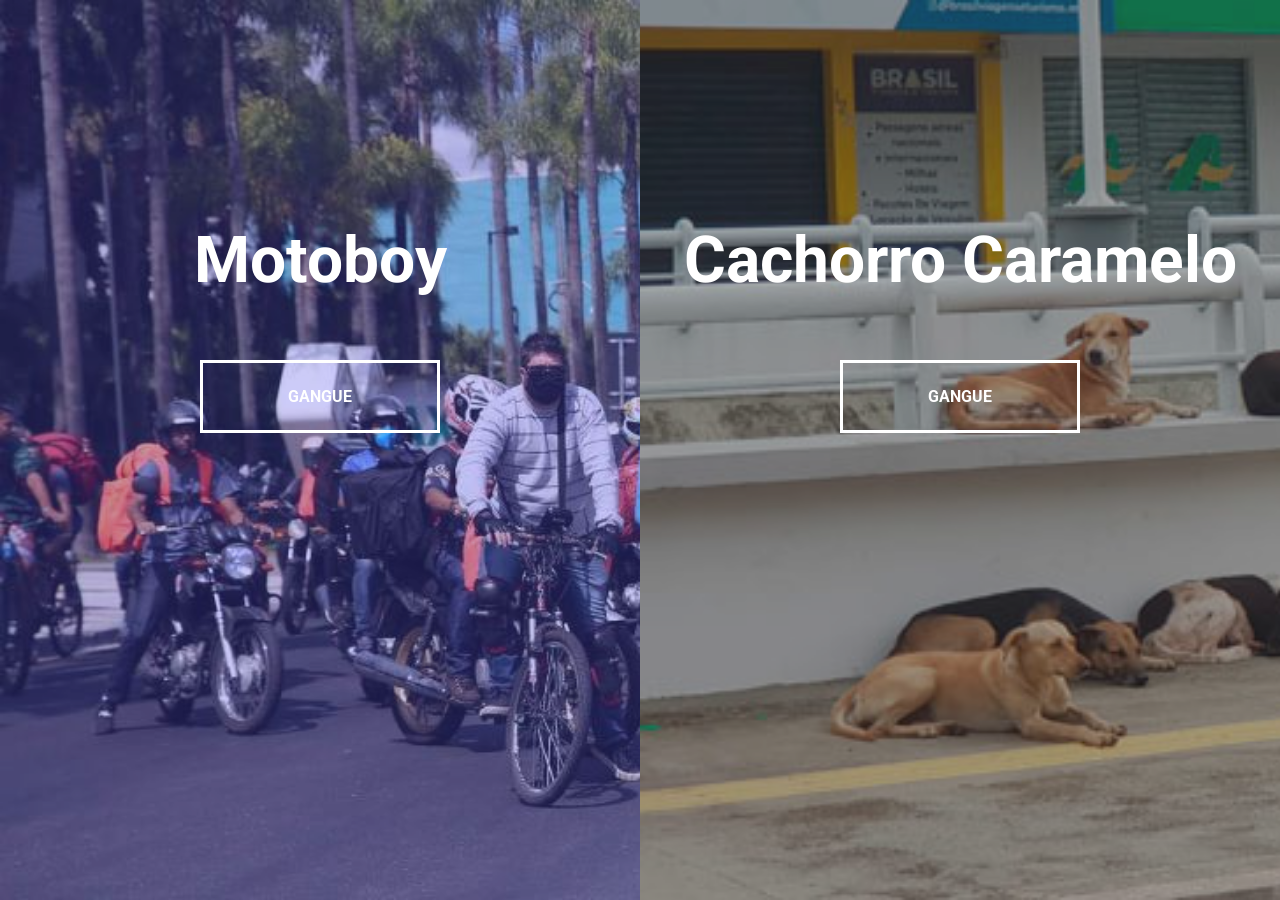
<file: 24_split-landing-page/index.html>
<!DOCTYPE html>
<html lang="en">
  <head>
    <meta charset="UTF-8" />
    <meta name="viewport" content="width=device-width, initial-scale=1.0" />
    <link rel="stylesheet" href="style.css" />
    <title>Split Landing Page
    </title>
  </head>
  <body>
    <div class="container">
      <div class="split left">
        <h1>Motoboy</h1>
        <a href="#" class="btn">Gangue</a>
      </div>
      <div class="split right">
        <h1>Cachorro Caramelo</h1>
        <a href="#" class="btn">Gangue</a>
      </div>
      <div class="center"></div>
    </div>

    <script src="script.js"></script>
  </body>
</html>
</file>
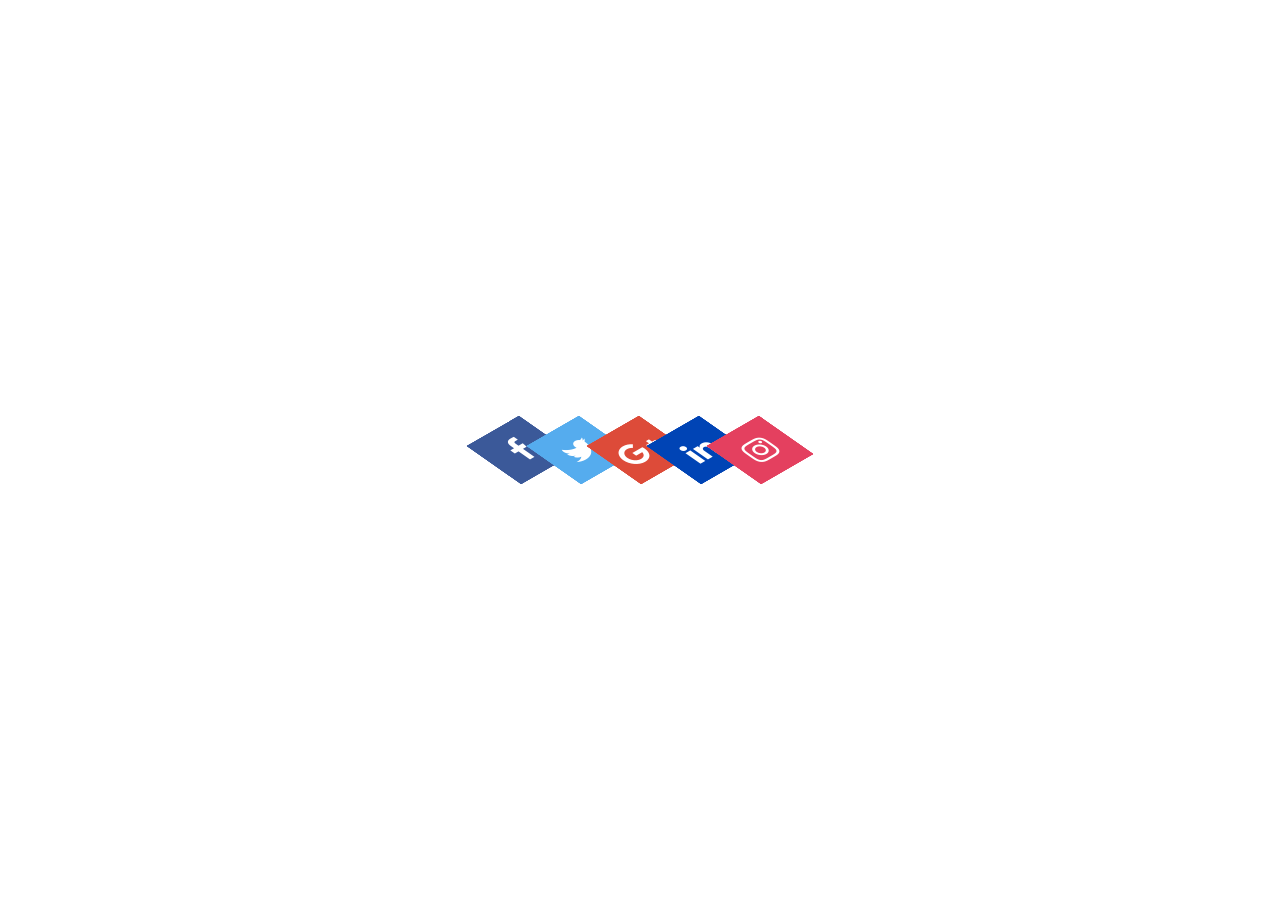
<file: dfs_uc02_repo-main/_desafios_curtos/01/index.html>
<!DOCTYPE html>
<html lang="pt-br">
<head>
    <meta charset="UTF-8">
    <meta name="viewport" content="width=device-width, initial-scale=1.0">
    <meta name="descripition" content="DesafioCSS">
    <meta name="keywords" content="CSS">
    <title>Ícone de mídia social em camadas </title>
    <link rel="stylesheet" type="text/css" href="css/style.css">
    <link rel="stylesheet" href="https://stackpath.bootstrapcdn.com/font-awesome/4.7.0/css/font-awesome.min.css" integrity="sha384-wvfXpqpZZVQGK6TAh5PVlGOfQNHSoD2xbE+QkPxCAFlNEevoEH3Sl0sibVcOQVnN" crossorigin="anonymous">
</head>
<body>
    <ul>
        <li>
            <a href="#">
                <span></span>
                <span></span>
                <span></span>
                <span></span>
                <span class="fa fa-facebook" aria-hidden="true"></span>
            </a>
        </li>
        <li>
            <a href="#">
                <span></span>
                <span></span>
                <span></span>
                <span></span>
                <span class="fa fa-twitter" aria-hidden="true"></span>
            </a>
        </li>
        <li>
            <a href="#">
                <span></span>
                <span></span>
                <span></span>
                <span></span>
                <span class="fa fa-google-plus" aria-hidden="true"></span>
            </a>
        </li>
        <li>
            <a href="#">
                <span></span>
                <span></span>
                <span></span>
                <span></span>
                <span class="fa fa-linkedin" aria-hidden="true"></span>
            </a>
        </li>
        <li>
            <a href="#">
                <span></span>
                <span></span>
                <span></span>
                <span></span>
                <span class="fa fa-instagram" aria-hidden="true"></span>
            </a>
        </li>
    </ul>
</body>
</html>
</file>
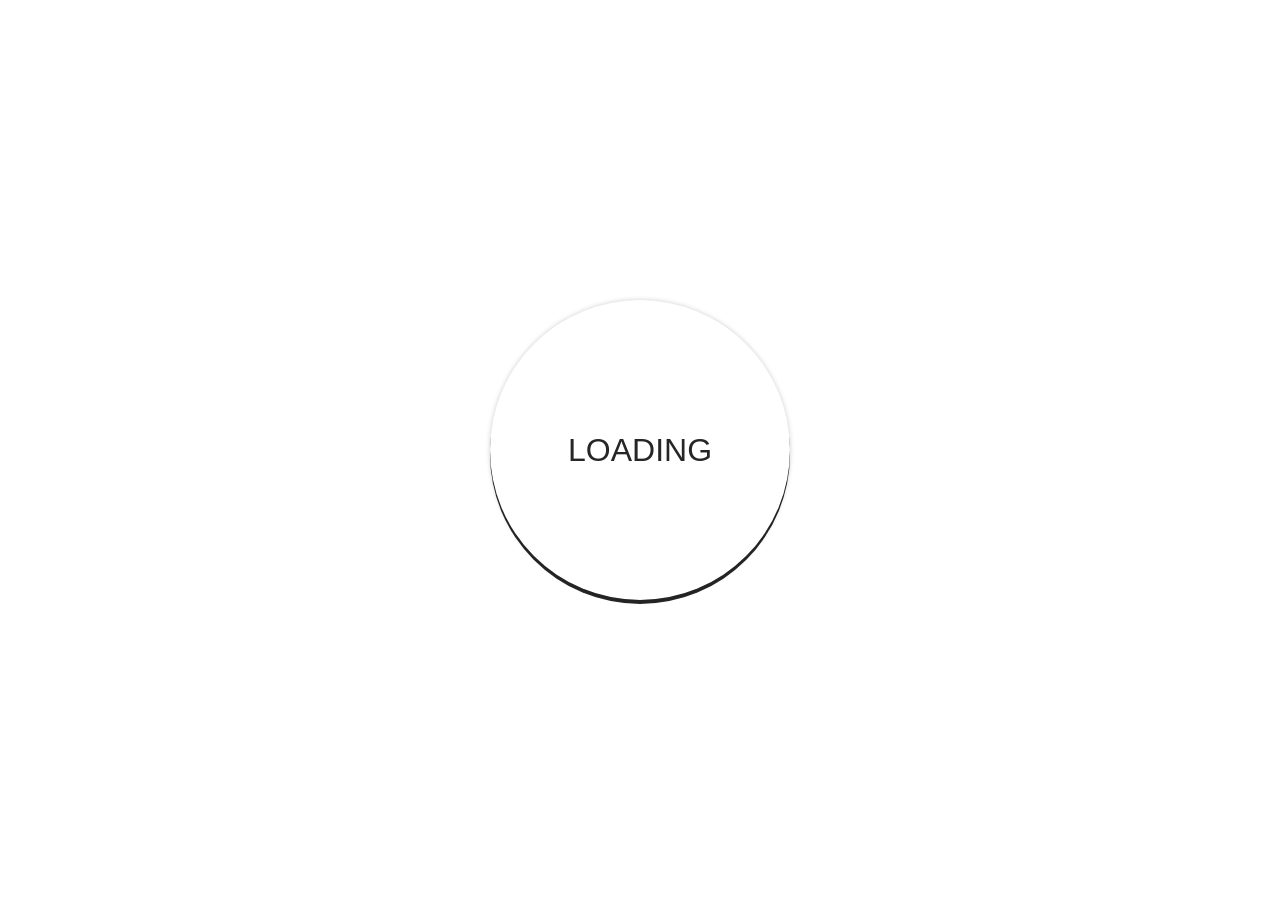
<file: dfs_uc02_repo-main/_desafios_curtos/02/index.html>
<!DOCTYPE html>
<html lang="pt-br">

<head>
    <meta charset="UTF-8">
    <meta name="description" content="loader ring">
    <meta name="keywords" content="loader ring, css">
    <meta name="author" content="Meu nome completo">
    <meta name="viewport" content="width=device-width, initial-scale=1.0">
    <link rel="stylesheet" href="css/style.css">
    <title>Load project</title>
</head>

<body>
    <div class="center">
        <div class="text">LOADING</div>
        <div class="ring"></div>
    </div>
</body>

</html>
</file>
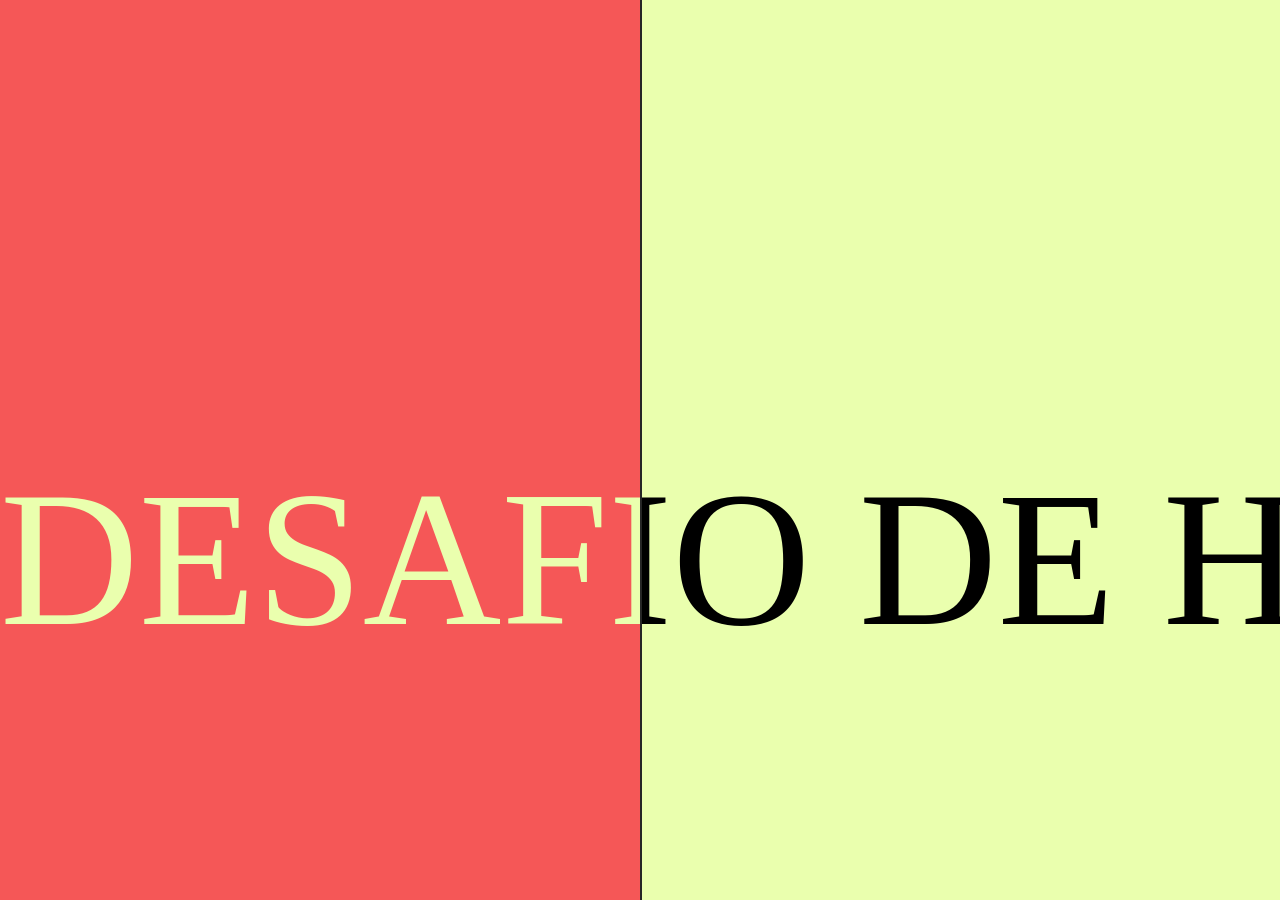
<file: dfs_uc02_repo-main/_desafios_curtos/03/index.html>
<!DOCTYPE html>
<html lang="en">
<head>
    <meta charset="UTF-8">
    <meta name="viewport" content="width=device-width, initial-scale=1.0">
    <link rel="stylesheet" href="css/style.css">
    <title>Mudança de cor</title>
</head>
<body>
    <section>
        <span class="sliding">
            <span>DESAFIO</span>
            <span>DE</span>
            <span>HTML</span>
            <span>CSS</span>
            <span> - </span>
            <span>DESAFIO</span>
            <span>DE</span>
            <span>HTML</span>
            <span>CSS</span>
            <span> - </span>
        </span>
        <div class="wrapper">
            <span class="sliding">
                <span>DESAFIO</span>
                <span>DE</span>
                <span>HTML</span>
                <span>CSS</span>
                <span> - </span>
                <span>DESAFIO</span>
                <span>DE</span>
                <span>HTML</span>
                <span>CSS</span>
                <span> - </span>
            </span>    
        </div>
    </section>
</body>
</html>
</file>
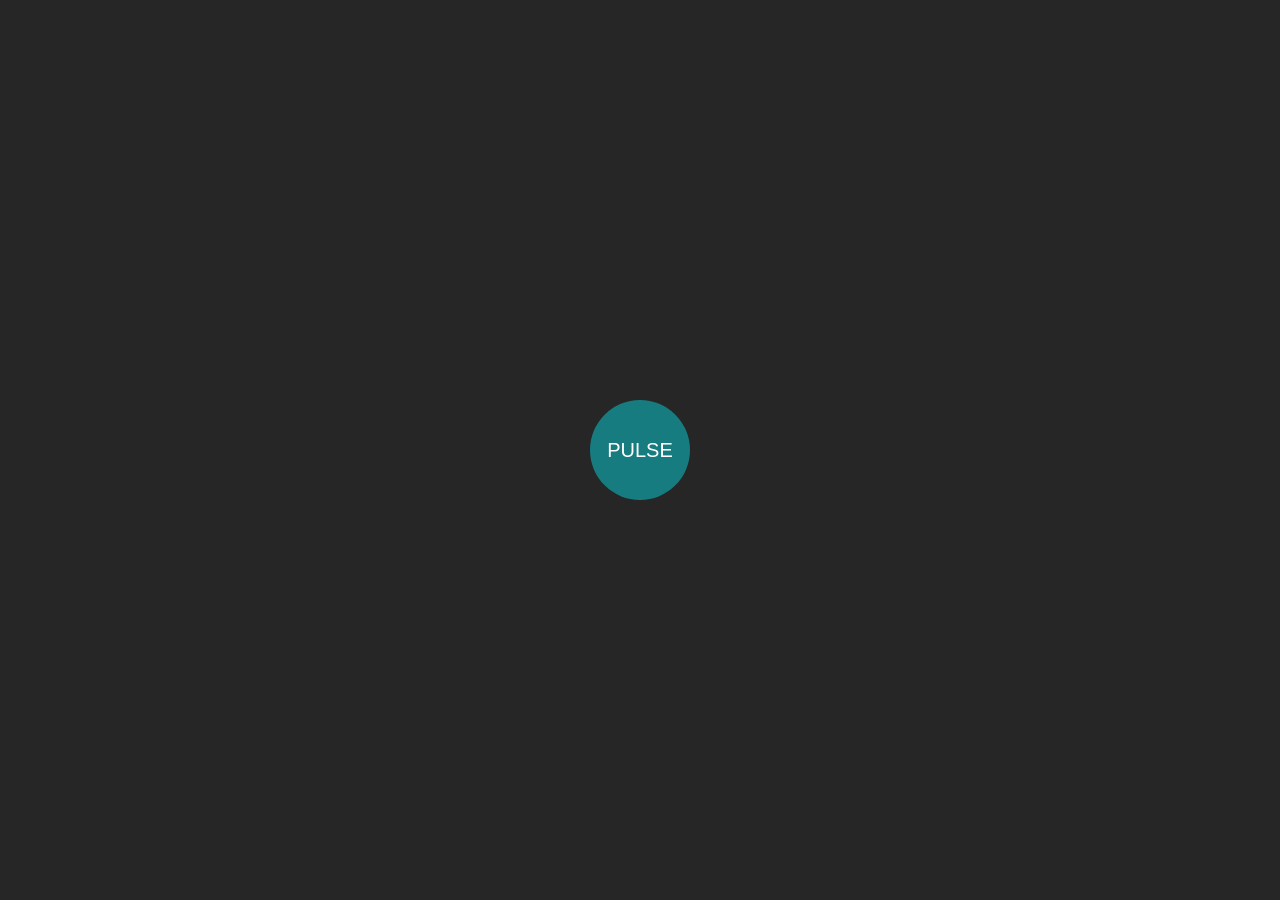
<file: dfs_uc02_repo-main/_desafios_curtos/05/index.html>
<!DOCTYPE html>
<html lang="pt-br">
<head>
    <meta charset="UTF-8">
    <meta name="viewport" content="width=device-width, initial-scale=1.0">
    <link rel="stylesheet" href="css/style.css">
    <title>Efeito Pulse</title>
</head>
<body>
    <div class="center">
        <div class="pulse">Pulse</div>
    </div>
</body>
</html>
</file>
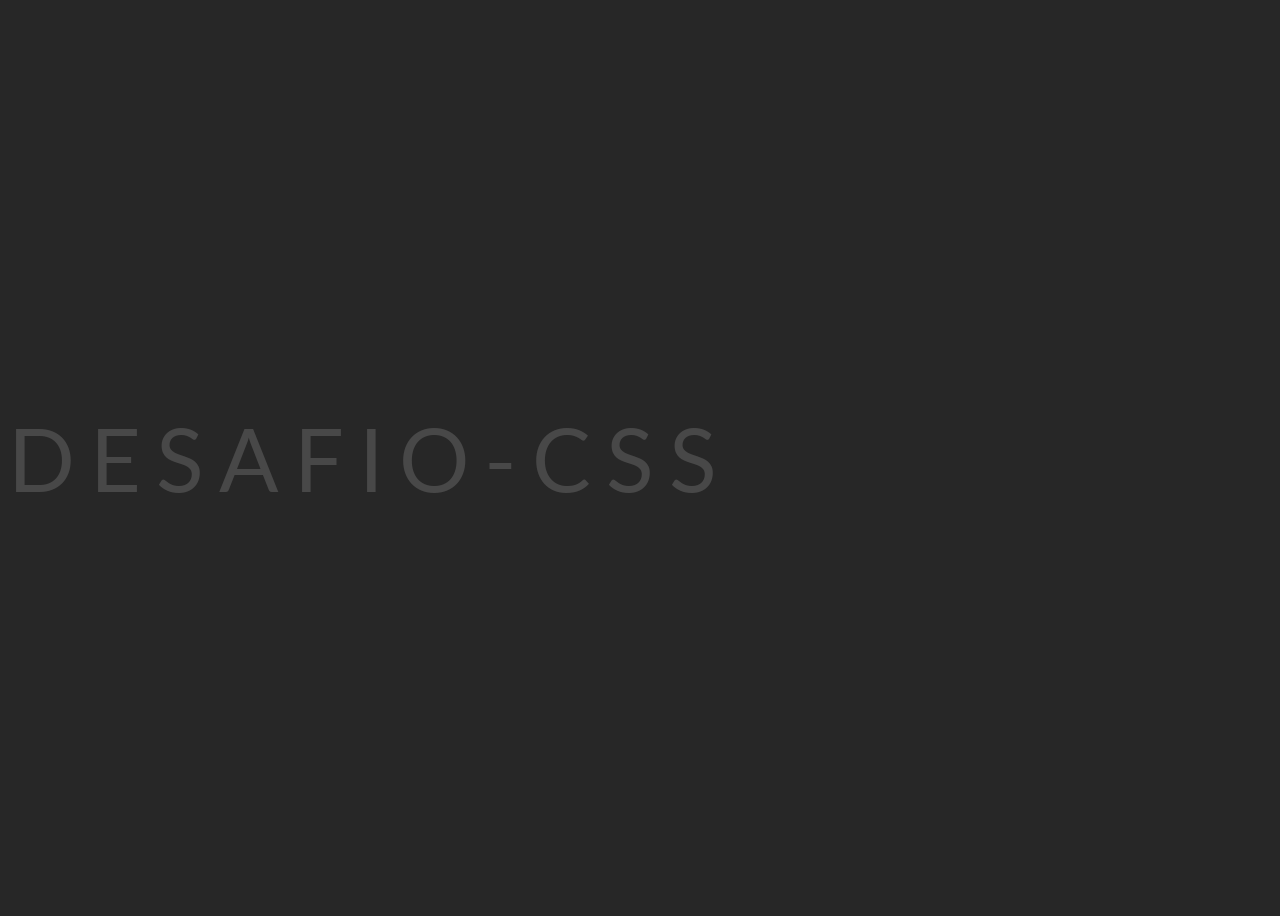
<file: dfs_uc02_repo-main/_desafios_curtos/06/index.html>
<!DOCTYPE html>
<html lang="pt-br">
<head>
    <meta charset="UTF-8">
    <meta name="viewport" content="width=device-width, initial-scale=1.0">
    <link rel="stylesheet" href="css/style.css">
    <link href="https://fonts.googleapis.com/css2?family=Lato:wght@400;700&display=swap" rel="stylesheet">
    <title>Css animation</title>
</head>
<body>
    <ul>
        <li>D</li>
        <li>E</li>
        <li>S</li>
        <li>A</li>
        <li>F</li>
        <li>I</li>
        <li>O</li>
        <li> - </li>
        <li>C</li>
        <li>S</li>
        <li>S</li>
    </ul>
</body>
</html>
</file>
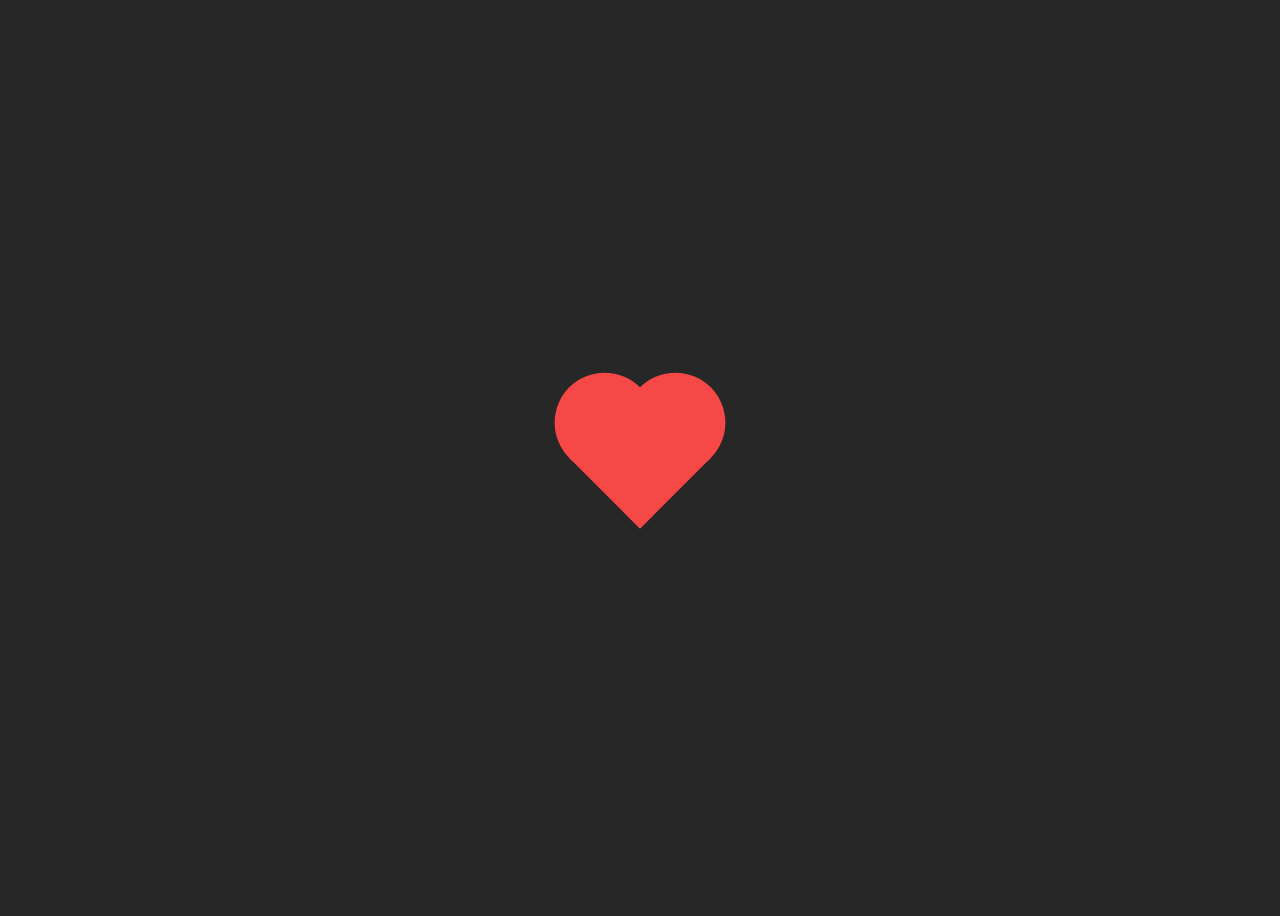
<file: dfs_uc02_repo-main/_desafios_curtos/07/index.html>
<!DOCTYPE html>
<html lang="pt-br">
<head>
    <meta charset="UTF-8">
    <meta name="viewport" content="width=device-width, initial-scale=1.0">
    <link rel="stylesheet" href="css/style.css">
   
    <title>Coração apaixonado</title>
</head>
<body>

    <div class="coracao"></div>
    
</body>
</html>
</file>
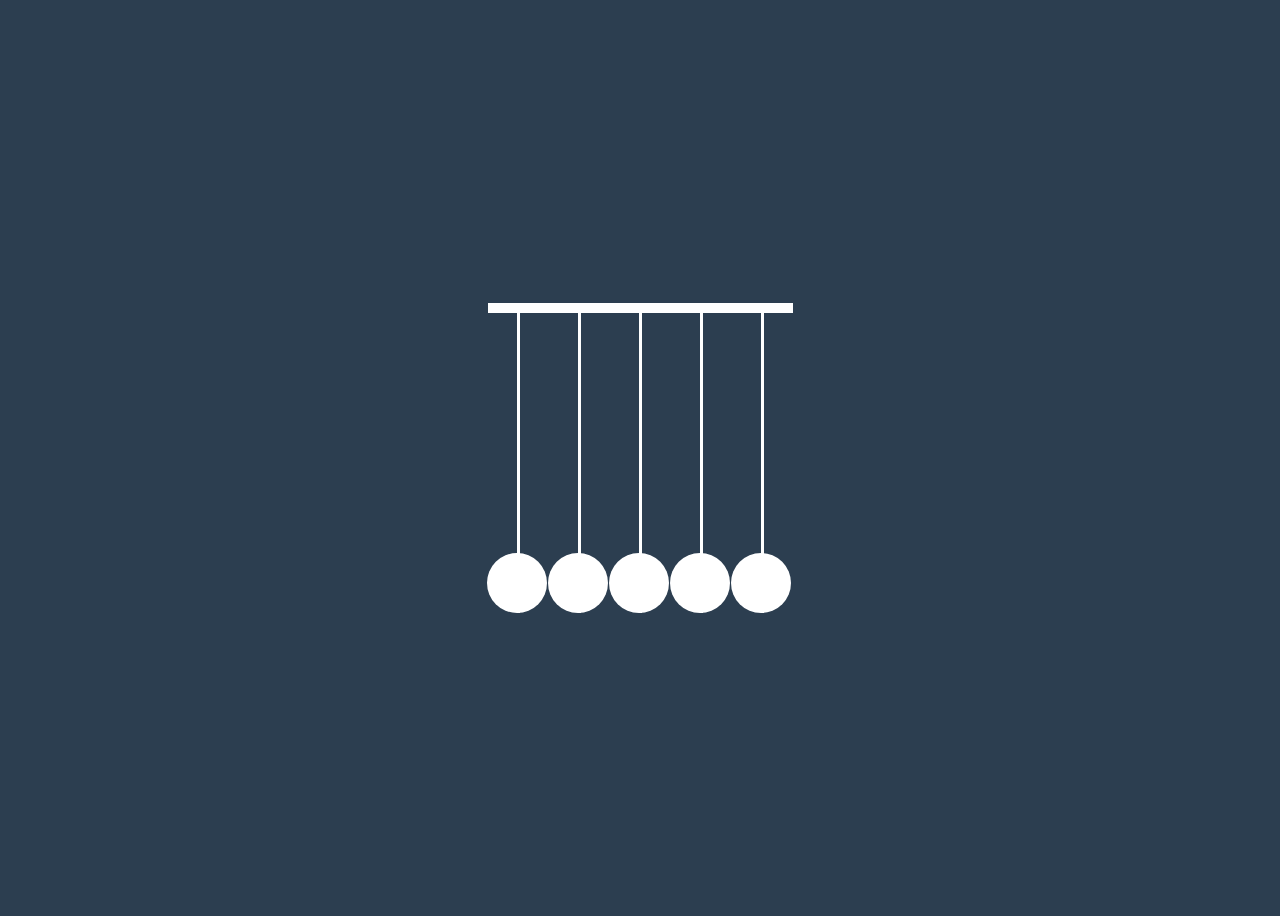
<file: dfs_uc02_repo-main/_desafios_curtos/09/index.html>
<!DOCTYPE html>
<html lang="pt-br">
<head>
    <meta charset="UTF-8">
    <meta name="viewport" content="width=device-width, initial-scale=1.0">
    <link rel="stylesheet" href="css/style.css">
    <link href="https://fonts.googleapis.com/css2?family=Lato:wght@400;700&display=swap" rel="stylesheet">
   
    <title>Pendulo de Newton</title>
</head>
<body>

    <div class="pendulo">
        <span></span>
        <span></span>
        <span></span>
        <span></span>
        <span></span>
    </div>
    
</body>
</html>
</file>
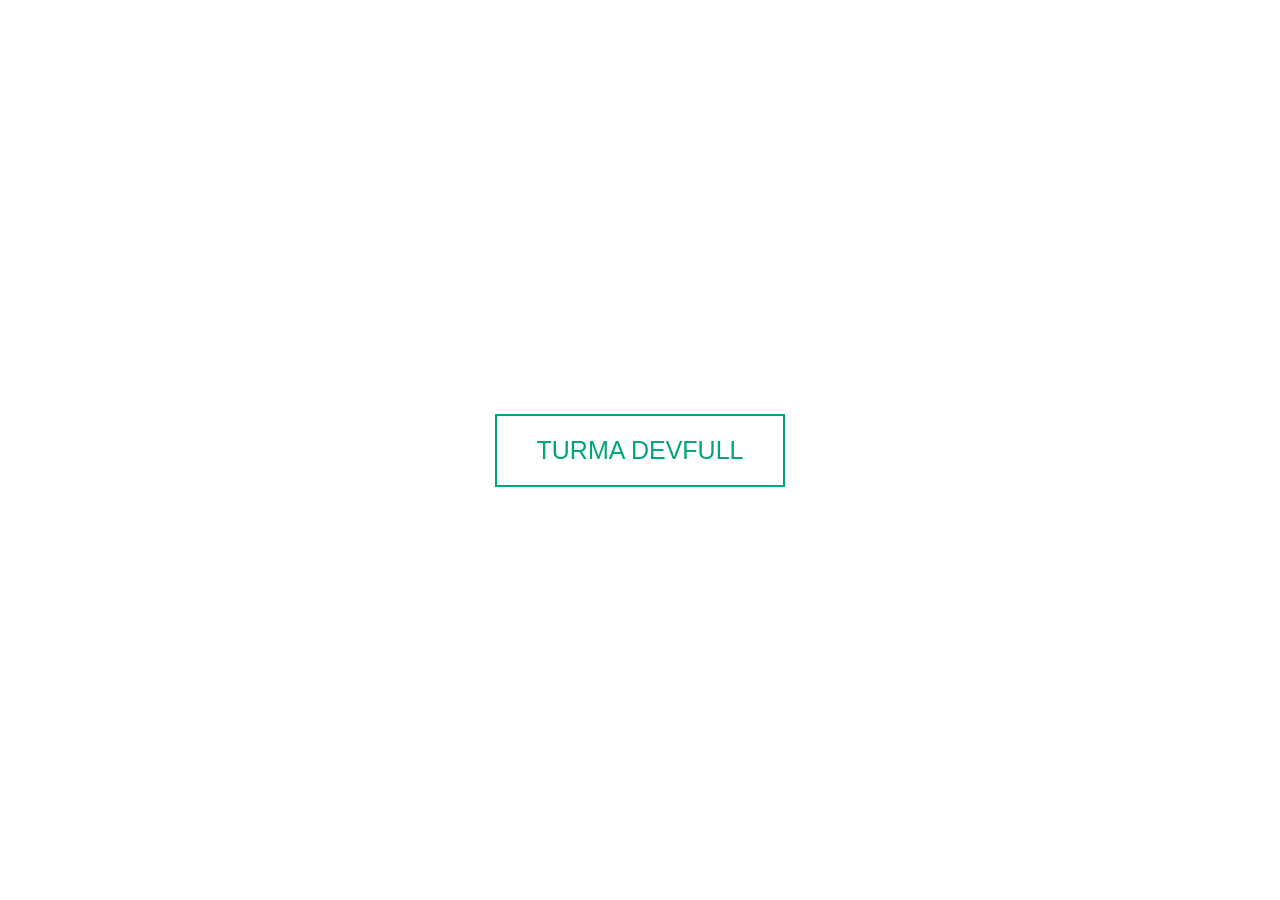
<file: dfs_uc02_repo-main/_desafios_curtos/10/index.html>
<!DOCTYPE html>
<html lang="pt-br">
<head>
    <meta charset="UTF-8">
    <meta name="viewport" content="width=device-width, initial-scale=1.0">
    <link rel="stylesheet" href="css/style.css">
    <link href="https://fonts.googleapis.com/css2?family=Lato:wght@400;700&display=swap" rel="stylesheet">
   
    <title>Botão com efeito hover</title>
</head>
<body>
    <button class="btn">Turma DevFull</button>
    
</body>
</html>
</file>
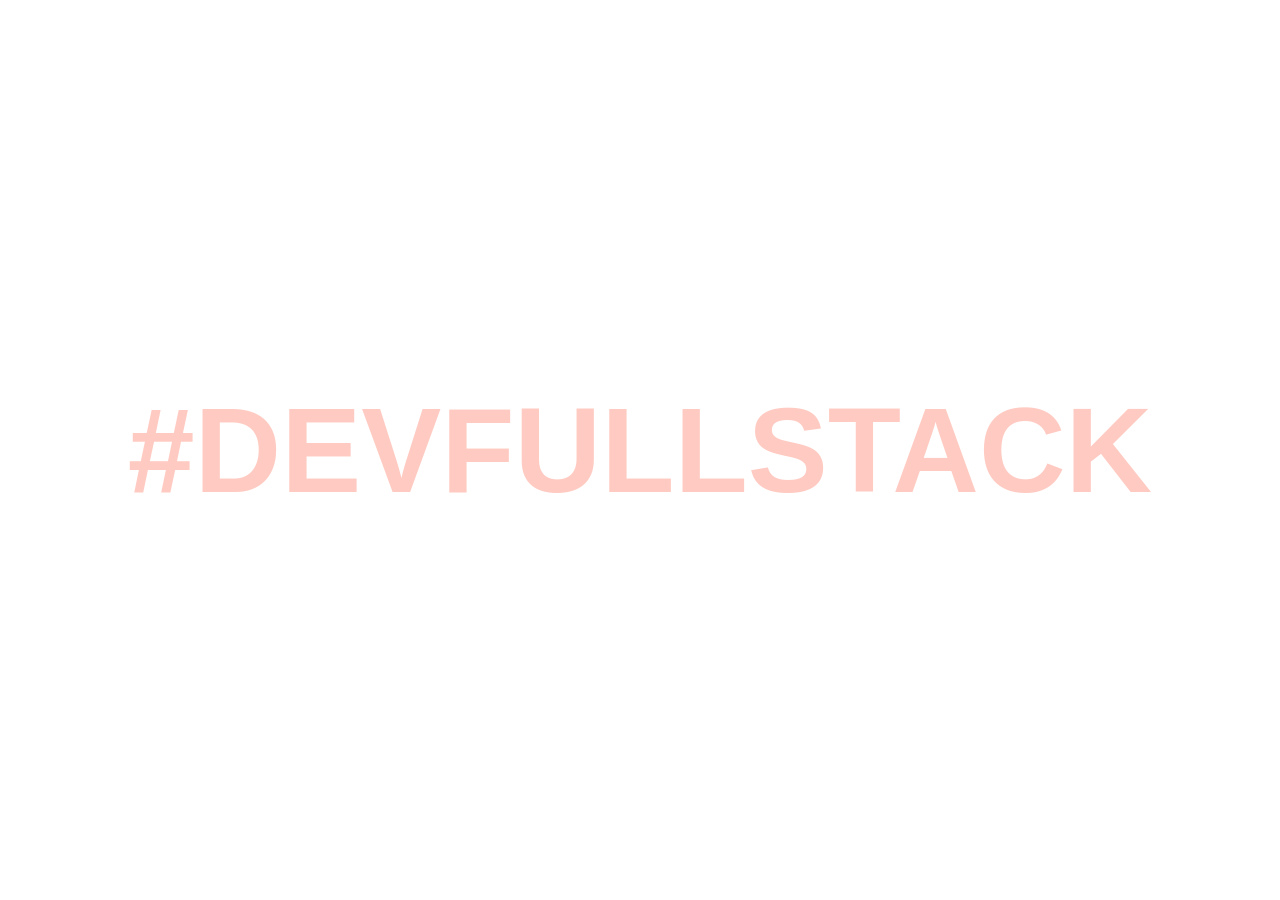
<file: dfs_uc02_repo-main/_desafios_curtos/11/index.html>
<!DOCTYPE html>
<html lang="pt-br">
<head>
    <meta charset="UTF-8">
    <meta name="viewport" content="width=device-width, initial-scale=1.0">
    <link rel="stylesheet" href="css/style.css">
    <link href="https://fonts.googleapis.com/css2?family=Lato:wght@400;700&display=swap" rel="stylesheet">
   
    <title>Efeito preenchimento</title>
</head>
<body>
        <h1>#DEVFullStack</h1>
</body>
</html>
</file>
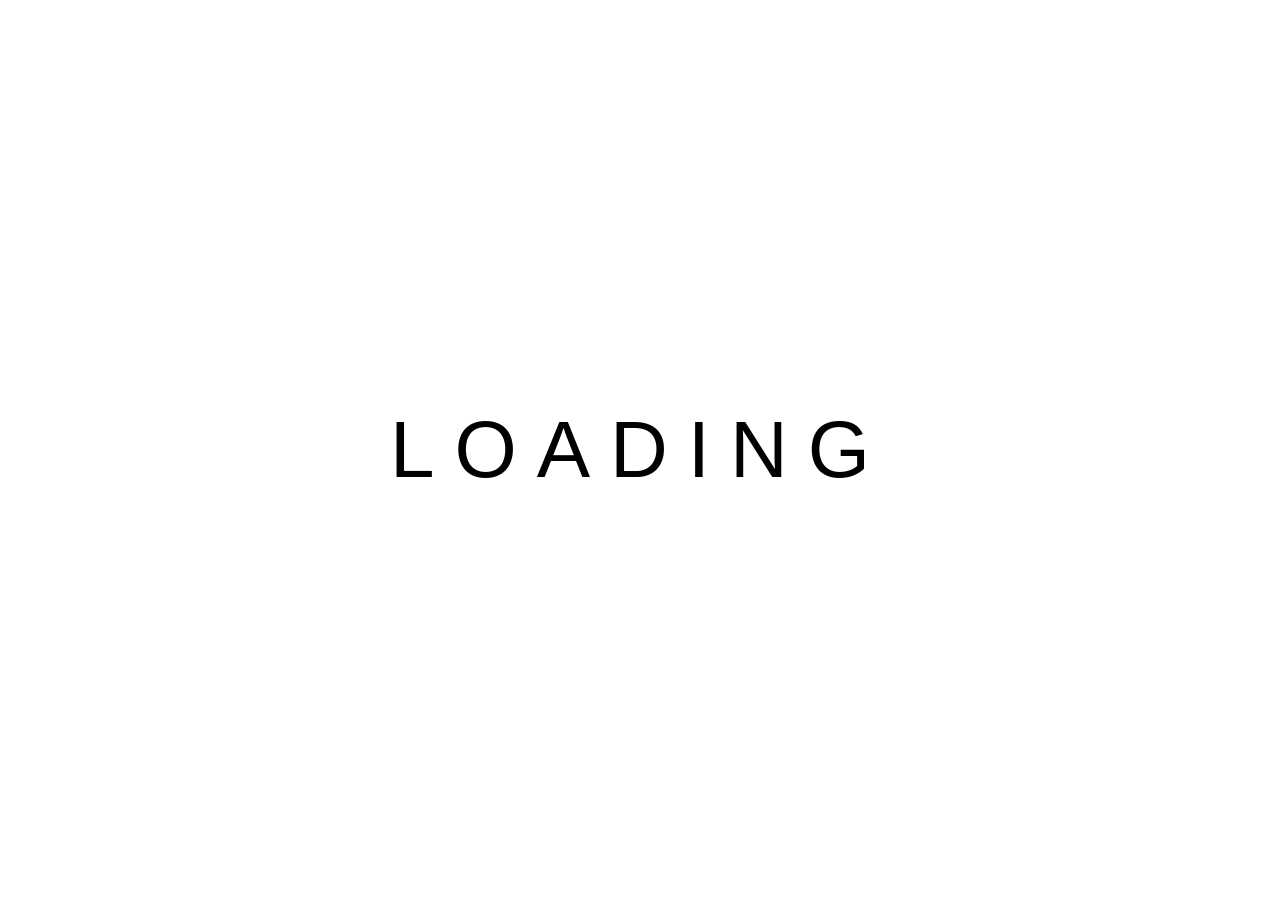
<file: dfs_uc02_repo-main/_desafios_curtos/12/index.html>
<!DOCTYPE html>
<html lang="pt-br">
<head>
    <meta charset="UTF-8">
    <meta name="viewport" content="width=device-width, initial-scale=1.0">
    <link rel="stylesheet" href="css/style.css">
    <link href="https://fonts.googleapis.com/css2?family=Lato:wght@400;700&display=swap" rel="stylesheet">
   
    <title>Loading</title>
</head>
<body>
       <ul>
        <li>L</li>
        <li>O</li>
        <li>A</li>
        <li>D</li>
        <li>I</li>
        <li>N</li>
        <li>G</li>
       </ul>
</body>
</html>
</file>
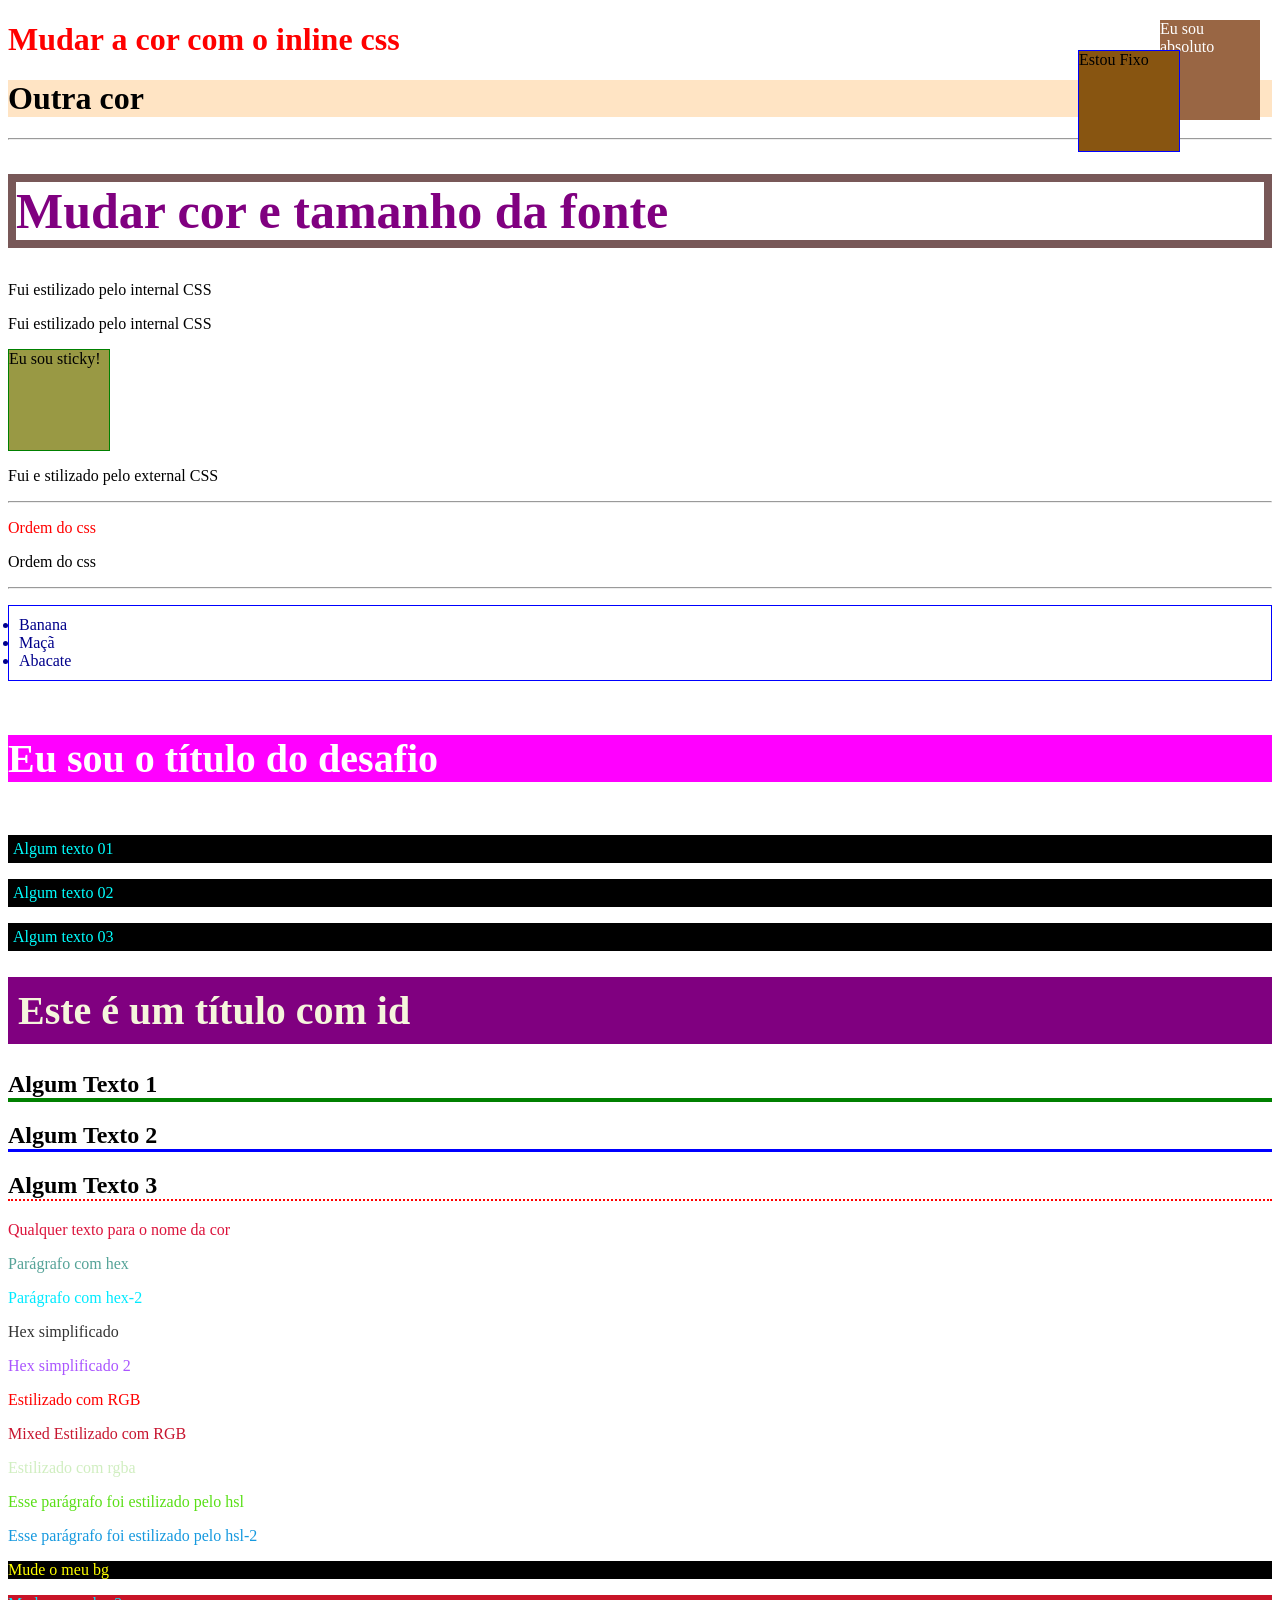
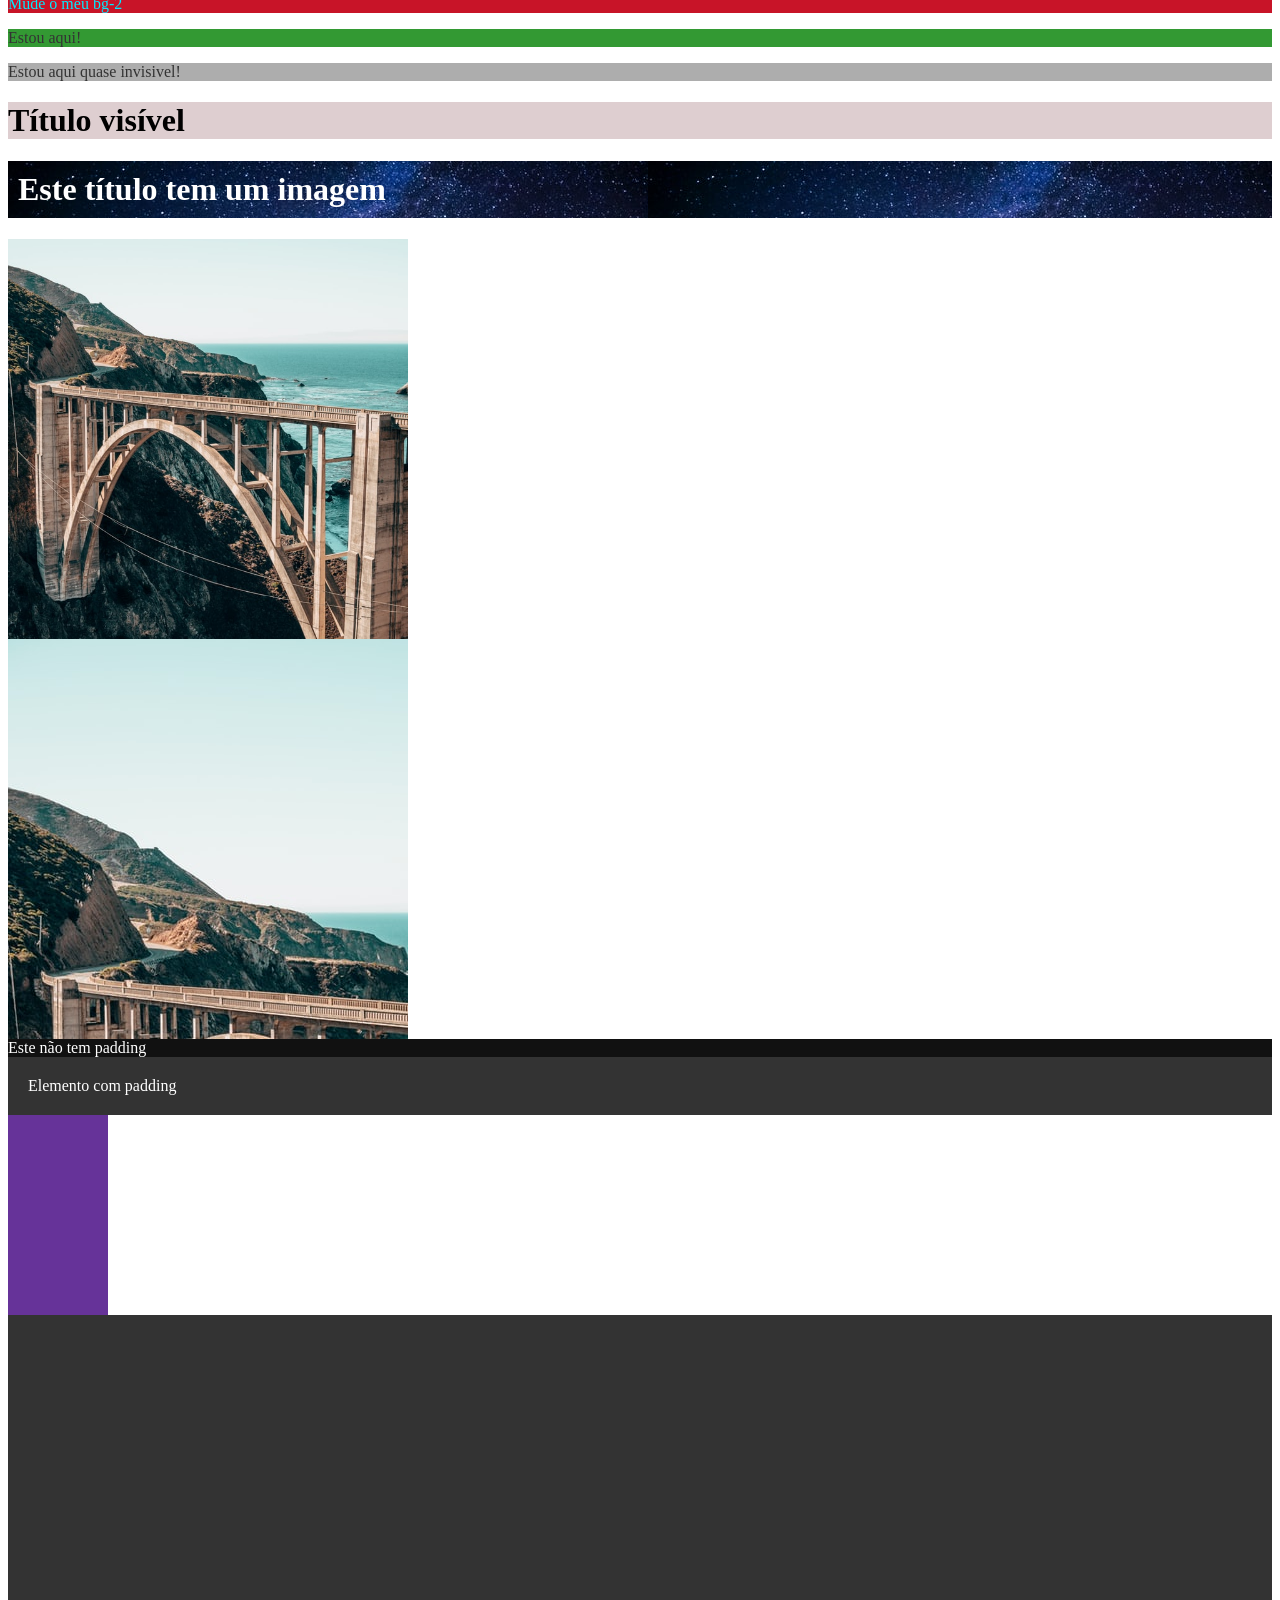
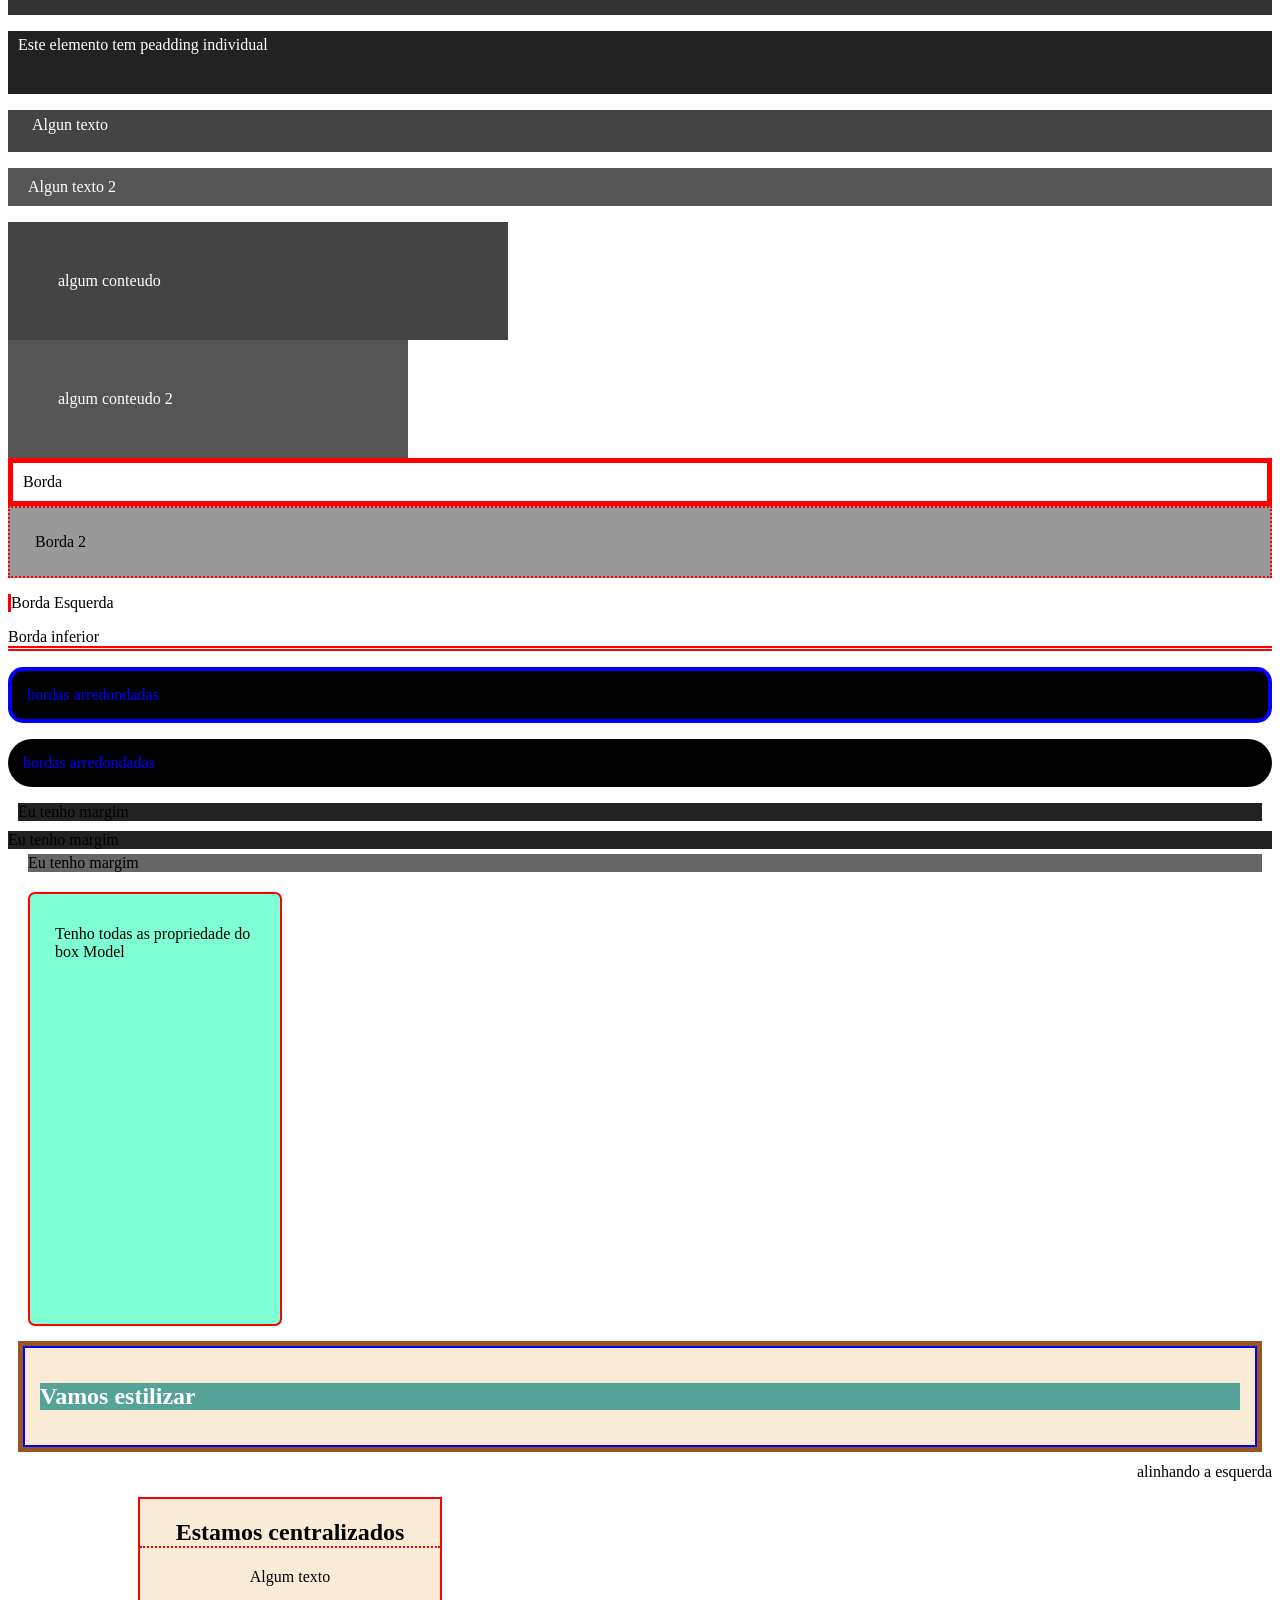
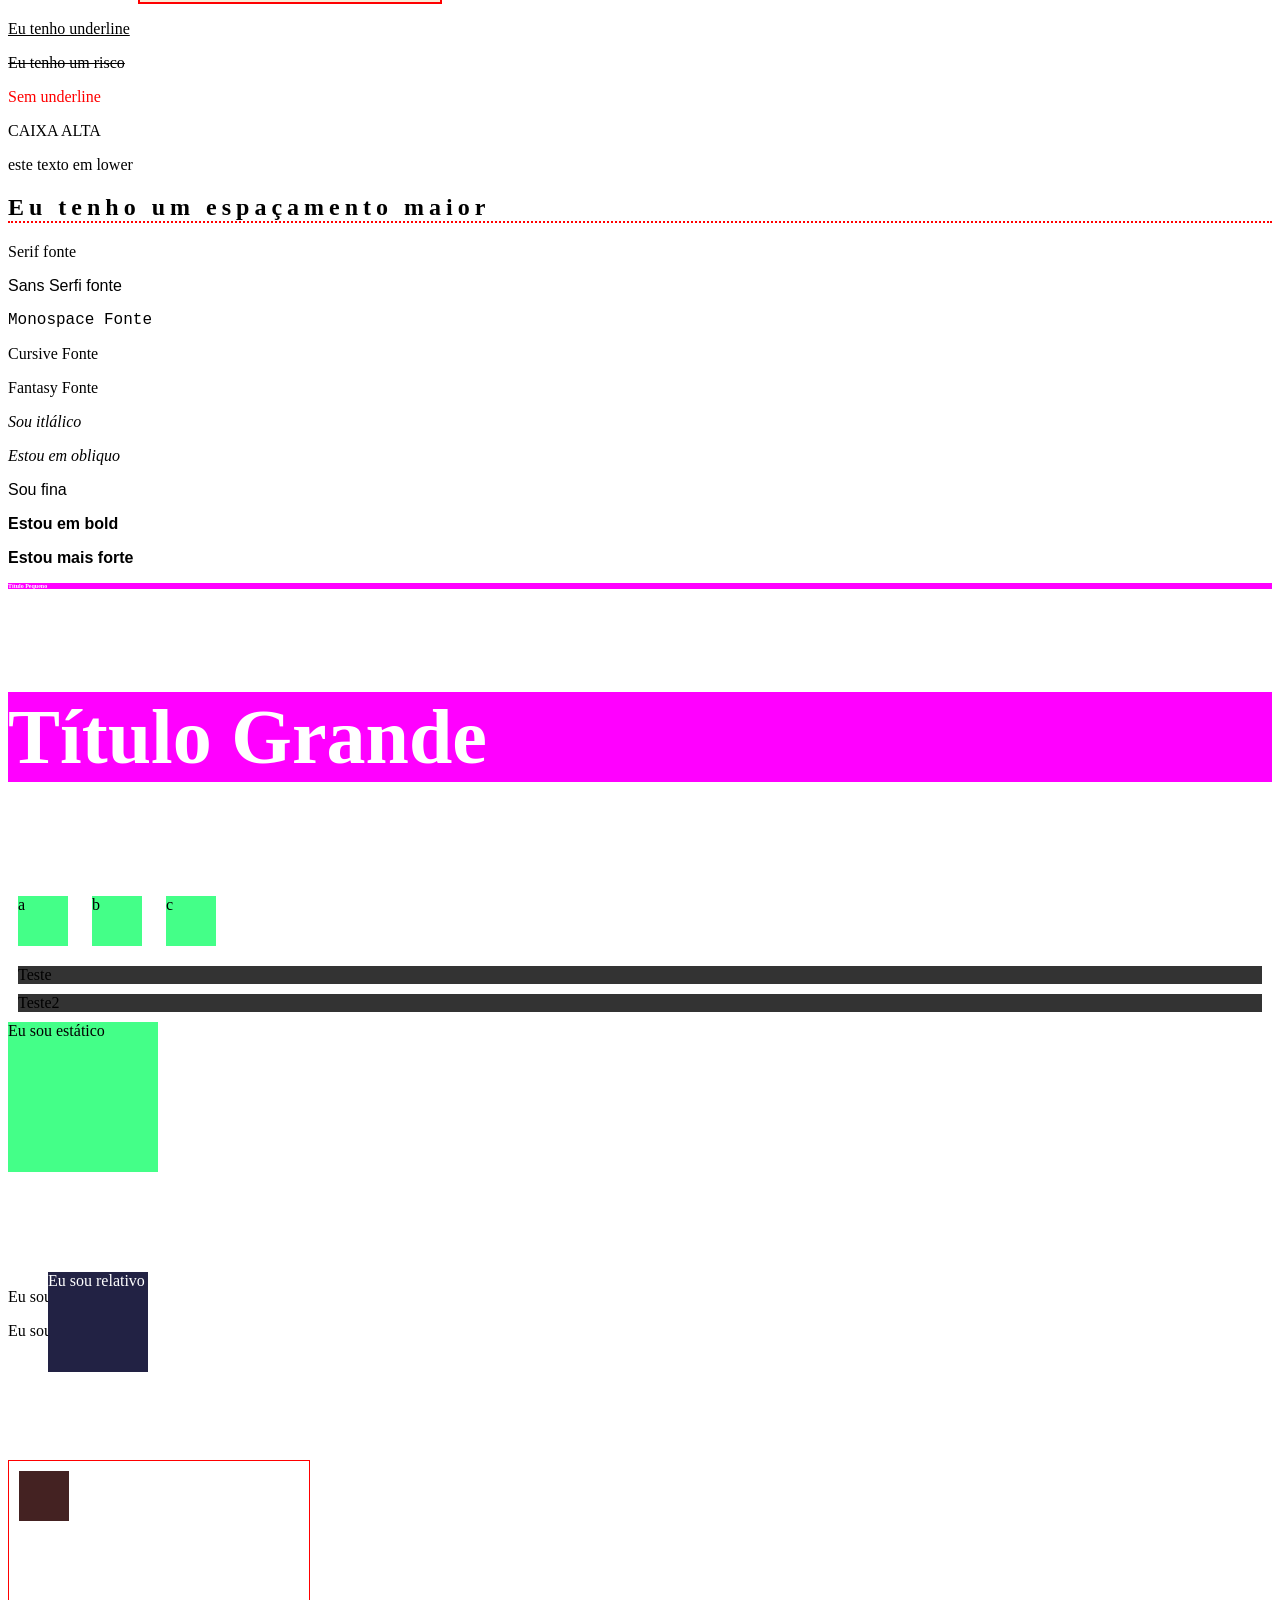
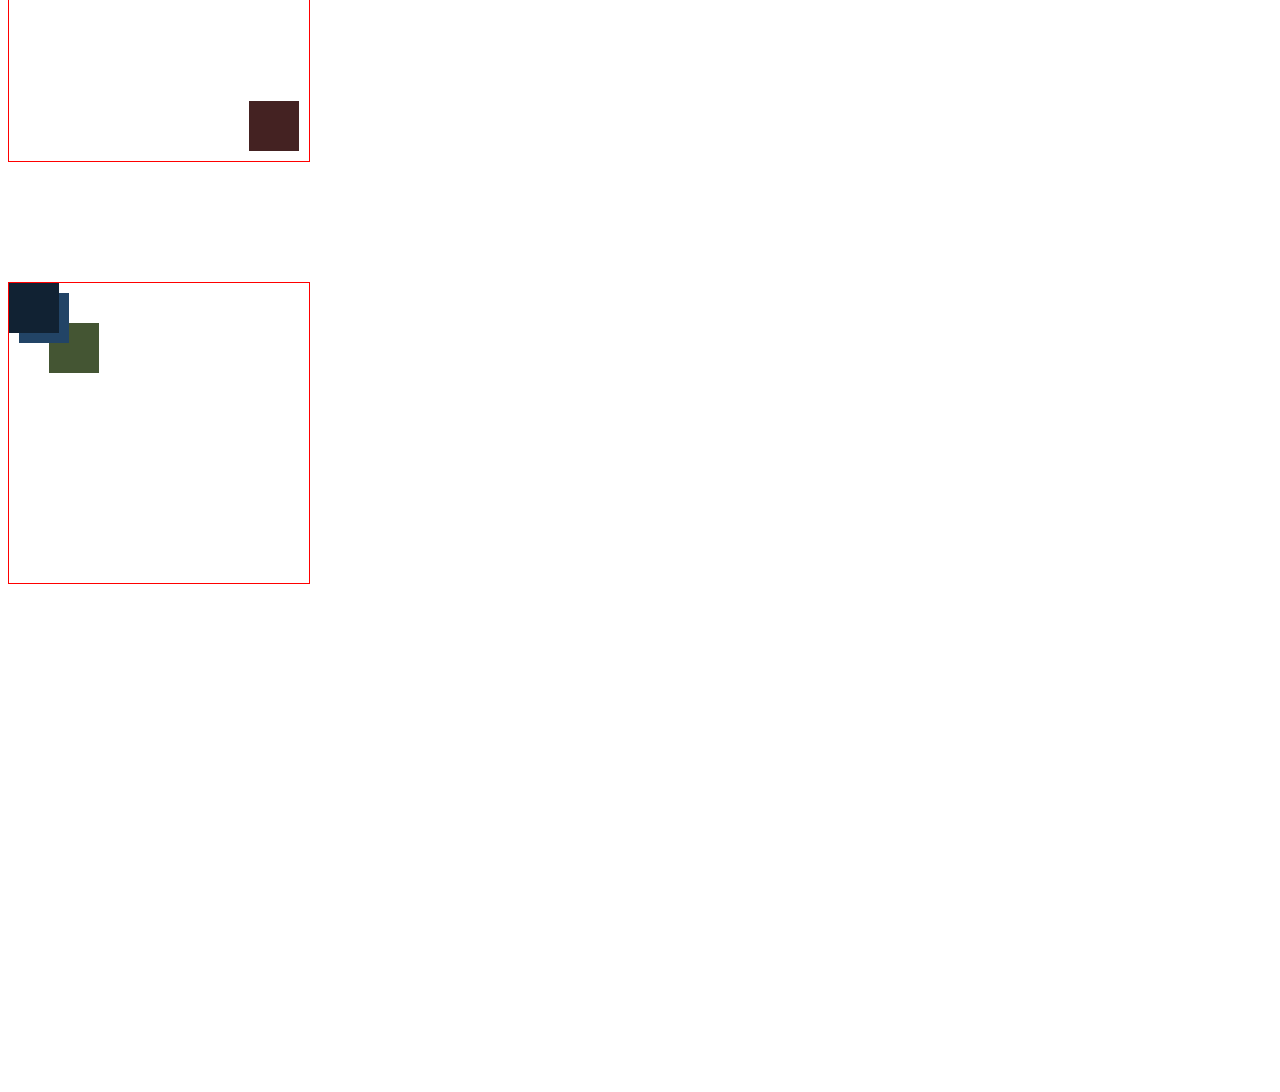
<file: dfs_uc02_repo-main/_html_css_conceitos_e_projetos/02.css/index.html>
<!DOCTYPE html>
<html lang="en">
<head>
    <meta charset="UTF-8">
    <meta name="viewport" content="width=device-width, initial-scale=1.0">
    <!-- <style>
        p {
            color: green;
            font-size: 40px;
        }
    </style> -->
    <link rel="stylesheet" href="css/styles.css"> 
    <link rel="stylesheet" href="css/list.css"> 
    <link rel="stylesheet" href="css/titles.css"> 

    <title>Aprendendo CSS</title>
</head>
<body>

    <!-- 1 Inline CSS -->
    <h1 style="color: red">Mudar a cor com o inline css</h1>
    <h1 style=" background-color: bisque;">Outra cor</h1>
    <hr>
    <!-- 2 Multiplas regras -->
    <h1 style="color: purple; font-size: 50px; border: 8px solid rgb(120, 88, 88)"> Mudar cor e tamanho da fonte</h1>

    <!-- 3 Internal CSS  -->
    <p>Fui estilizado pelo internal CSS</p>
    <p>Fui estilizado pelo internal CSS</p>

<!-- 48 -->
<div class="sticky">
    <span>Eu sou sticky!</span>
</div>


    <!-- 04 External-->
    <p>Fui e stilizado pelo external CSS</p>

    <!-- 05 Ordem do CSS -->
    <hr>
    <p style="color: red">Ordem do css</p>
    <p>Ordem do css</p>
    <hr>

    <ul>
        <li>Banana</li>
        <li>Maçã</li>
        <li>Abacate</li>
    </ul>

    <!-- 07 desafio  -->
    <h4>Eu sou o título do desafio</h4>

    <!-- 08 Classes -->

    <p class="paragraph">Algum texto 01</p>
    <p class="paragraph">Algum texto 02</p>
    <p class="paragraph">Algum texto 03</p>
    <!-- p.paragraph*3 -->

    <!-- 09 ID -->

    <h1 id="exclusive-title">Este é um título com id</h1>

    <!-- 10 multiplas regras -->
    <h2 id="algum-titulo" class="titulo">Algum Texto 1</h2>
    <h2 class="titulo">Algum Texto 2</h2>
    <h2>Algum Texto 3</h2>

    <!-- 11 nome de cor -->

    <p class="color-name">Qualquer texto para o nome da cor</p>

    <!-- 12 hex -->

    <p class="hex">Parágrafo com hex</p>
    <p class="hex-2">Parágrafo com hex-2</p>

    <!-- 13 Aprofundando hex -->

    <p class="simple-hex">Hex simplificado</p>
    <p class="simple-hex-2">Hex simplificado 2</p>

    <!-- 14 RGB -->

    <p class="rgb">Estilizado com RGB</p>
    <p class="mixed-rgb">Mixed Estilizado com RGB</p>

    <!-- 15 RGBA -->
    <p class="rgba">Estilizado com rgba </p>

    <!-- 16 hsl   -->
    <p class="hsl">Esse parágrafo foi estilizado pelo hsl</p>
    <p class="hsl-2">Esse parágrafo foi estilizado pelo hsl-2</p>

    <!-- 17 background color -->

    <p class="bg">Mude o meu bg</p>
    <p class="bg-2">Mude o meu bg-2</p>

    <!-- 18 opacidade bg -->

    <!-- div.bgopacity>p -->
    <div class="bg-opacity">
        <p>Estou aqui!</p>
    </div> 
    <div class="bg-opacity-2">
        <p>Estou aqui quase invisivel!</p>
    </div> 
    <!-- 19  RGB com opacidade -->
    <!-- div.rgba-opacity>h1 -->
    <div class="rgba-opacity">
        <h1>Título visível</h1>
    </div>

    <!-- 20 bg img -->

    <h1 class="bg-image">Este título tem um imagem</h1>

    <!-- 21 centralizar img no bg -->
    <div class="centered-bg"></div>
    <div class="not-centered-bg"></div>

<!-- 22 largura e altura -->

<div class="without-padding">Este não tem padding</div>

<div class="padding">Elemento com padding</div>

<!-- 23 - largura e altura -->

<div class="height1"></div>
<div class="height2"></div>

<!-- 24 padding individual -->

<p class="padding-individual">Este elemento tem peadding individual</p>

<!-- 25 shorthand padding -->

<p class="shortpad">Algun texto</p>
<p class="shortpad-2">Algun texto 2</p>

<!-- 26 -->
<div class="w-border-box">algum conteudo</div>
<div class="border-box">algum conteudo 2</div>

<!-- 27 bordas -->

<div class="border">Borda</div>
<div class="border2">Borda 2</div>
<!-- 28 bordas individuais -->

<p class="border-esquerda">Borda Esquerda</p>
<p class="border-abaixo">Borda inferior</p>

<!-- 29 bordas arredondas -->

<p class="arredondadas">bordas arredondadas </p>
<p class="arredondadas-2">bordas arredondadas </p>

<!-- 30 -->
<div class="margin">Eu tenho margim</div>
<div class="margin-2">Eu tenho margim</div>
<div class="margin-3">Eu tenho margim</div>

<!-- 31 -->

<div class="box-model">
    <p>Tenho todas as propriedade do box Model</p>
</div>

<!-- 32 DESAFIO -->

<div id="box-model-desafio">
    <h2 class="desafio-title">Vamos estilizar</h2>
</div>

<!-- 33 -->
<p class="text-aligned">alinhando a esquerda</p>

<div class="container-center">
    <h2>Estamos centralizados</h2>
    <p>Algum texto</p>
</div>

<!-- 34 -->
<p class="underline">Eu tenho underline</p>
<p class="line-trough">Eu tenho um risco</p>
<a href="#" class="remover-underline">Sem underline</a>

<!-- 35 -->
<p class="upper">Caixa alta</p>
<p class="lower">ESTE TEXTO EM LOWER</p>

<!-- 36 -->
<h2 class="spacing">Eu tenho um espaçamento maior</h2>

<!-- 37 -->

<p class="serif">Serif fonte</p>
<p class="sans-serfi">Sans Serfi fonte</p>
<p class="monospace">Monospace Fonte</p>
<p class="cursive">Cursive Fonte</p>
<p class="fantasy">Fantasy Fonte</p>

<!-- 38 -->
<p class="italic">Sou itlálico</p>
<p class="oblique">Estou em obliquo</p>

<!-- 39 -->
<p class="thin">Sou fina</p>
<p class="bold">Estou em bold</p>
<p class="bolder">Estou mais forte  </p>

<!-- 40 -->

<h4 class="small">Título Pequeno</h4>
<h4 class="big">Título Grande</h4>

<!-- 41  -->
<div class="inline-box">a</div>
<div class="inline-box">b</div>
<div class="inline-box">c</div>

<span class="block">Teste</span>
<span class="block">Teste2</span>

<!-- 42 -->
<p class="invisible">Me encontre se puder</p>

<!-- 43 -->
<div class="static"><span>Eu sou estático</span></div>

<!-- 44 -->
<div class="relative"><span>Eu sou relativo</span></div>
<p>Eu sou um parágrafo</p>

<!-- 45 -->
<div class="absolute">
    <span>Eu sou absoluto</span>
</div>
<p>Eu sou um parágrafo</p>

<!-- 46 -->
<div class="relative-container">
    <div class="absolute-1"></div>
    <div class="absolute-2"></div>
</div>

<!-- 47 -->
<div class="fixed">
    <span>Estou Fixo</span>
</div>

<!-- 49 -->
<div class="relative-container">
    <div class="absolute-3"></div>
    <div class="absolute-4"></div>
    <div class="absolute-5"></div>
</div>

</body>
</html>
</file>
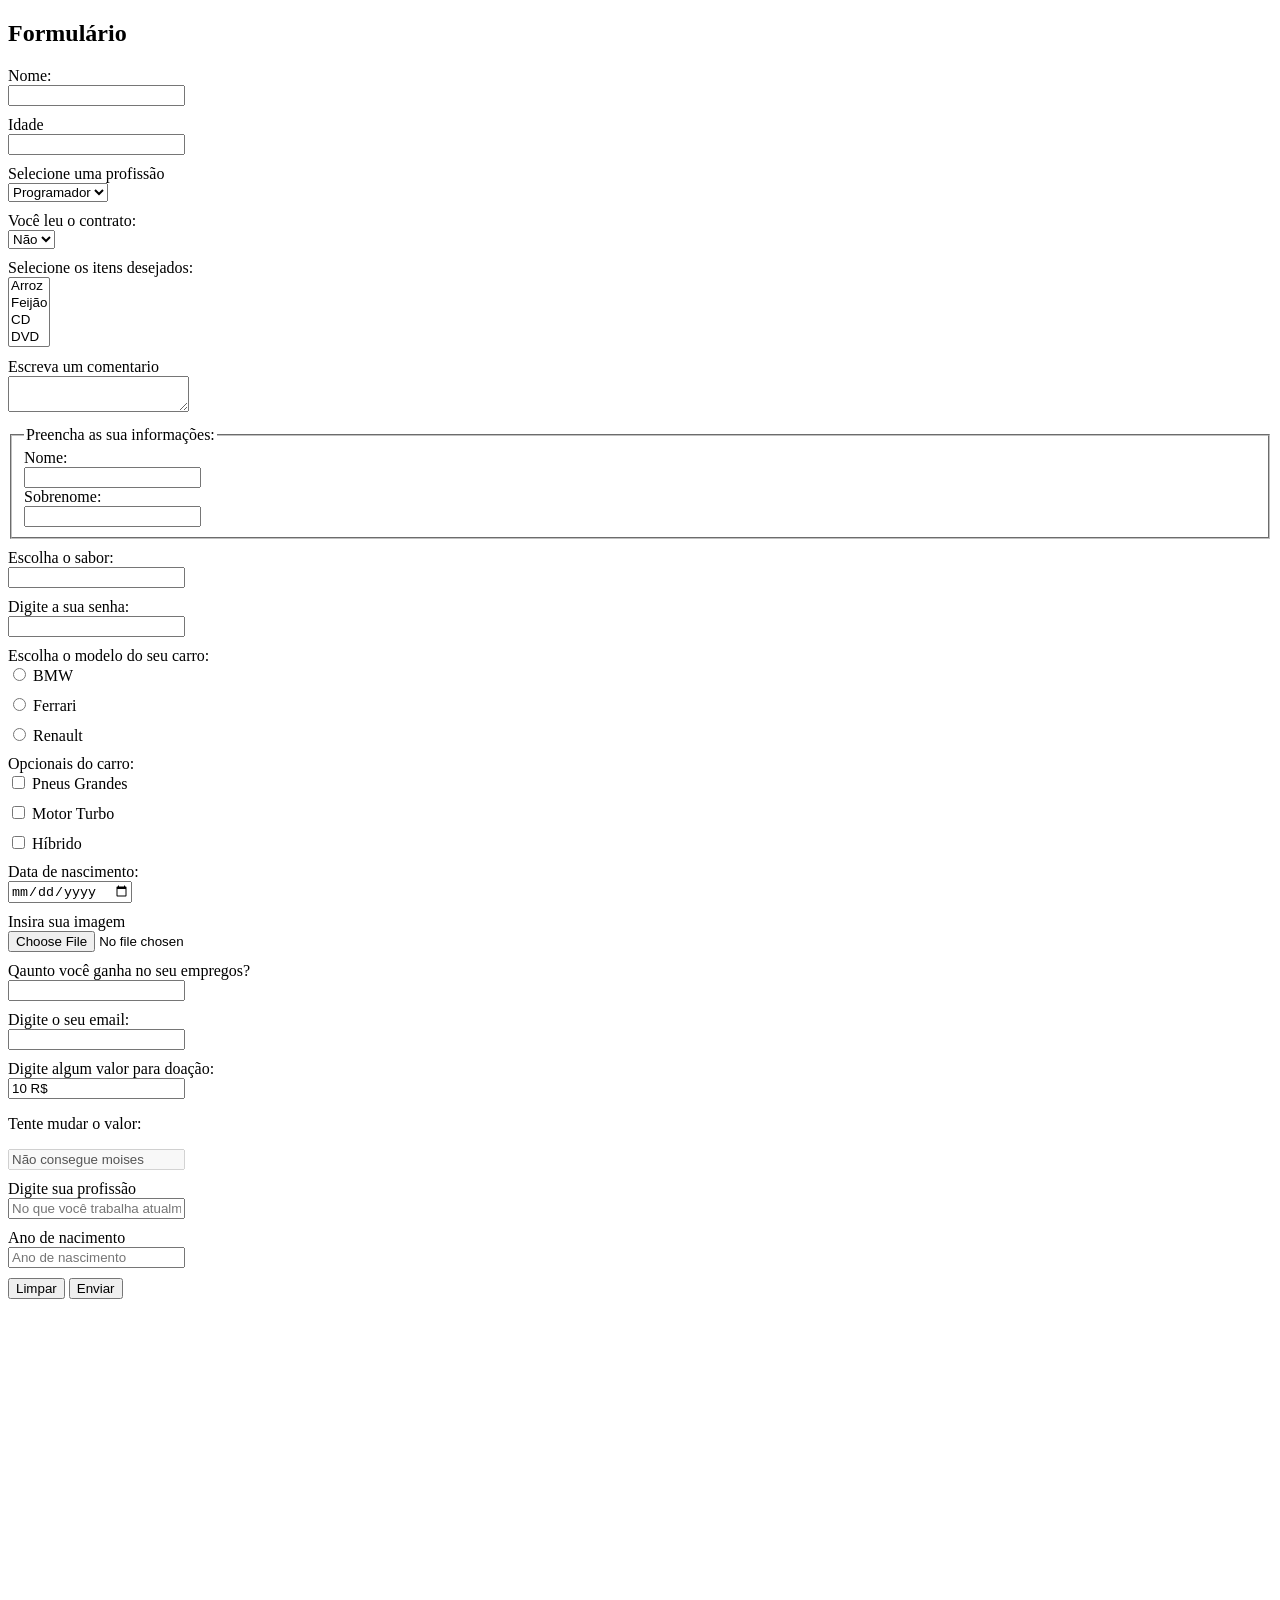
<file: dfs_uc02_repo-main/_html_css_conceitos_e_projetos/03.formularios/index.html>
<!DOCTYPE html>
<html lang="pt-br">
<head>
    <meta charset="UTF-8">
    <meta name="viewport" content="width=device-width, initial-scale=1.0">
    <link rel="stylesheet" href="css/style.css">
    <title>Formulário</title>
</head>
<body>
    <!-- 1 e 2 Criando e atribuindo formlario -->
    <h2>Formulário</h2>
    <form action="register.php" method="get">
        <div>
            <!-- 03 NAME -->
            <label>Nome:</label>
            <input type="text">
        </div>
     <!--04 atributo label  -->
        <div>
            <label for="age">Idade</label>
            <input type="text" name="age">
        </div>
        <!-- 06 -->
        <div >
            <label for="job">Selecione uma profissão</label>
            <select name="job">
                <option value="programador">Programador</option>
                <option value="tester">tester</option>
                <option value="devops">DevOps</option>
            </select>
        </div>
        <!-- 07 -->
        <div>
            <label for="contract">Você leu o contrato:</label>
            <select name="contract" >
                <option value="sim">Sim</option>
                <option value="nao" selected>Não</option>   
            </select>
        </div>
        <!-- 08 -->
        <div>
            <label for="items">Selecione os itens desejados:</label>
            <select name="items" multiple>
                <option value="arroz">Arroz</option>
                <option value="feijao">Feijão</option>
                <option value="cd">CD</option>
                <option value="dvd">DVD</option>
            </select>
        </div>
        <!-- 09 -->
        <div>
            <label for="comment">Escreva um comentario </label>
            <textarea name="comment"></textarea>
        </div>
        <!-- 10 -->
        <div>
            <fieldset>
                <legend>Preencha as sua informações: </legend>
                <label for="firstname">Nome:</label>
                <input type="text" name="firstname">
                <label for="lastname">Sobrenome:</label>
                <input type="text" name="lastname">
            </fieldset>
        </div>  
        <!-- 11 -->
        <div>
            <label for="flavor">Escolha o sabor:</label>
            <input type="text" list="flavors" name="flavor">

            <datalist id="flavors">
                <option value="Cereja"></option>
                <option value="Morango"></option>
                <option value="Abacate"></option>
                <option value="Chocolate"></option>
            </datalist>
        </div>
        <!-- 12 -->
        <div>
            <label for="password">Digite a sua senha:</label>
            <input type="password" name="password">
        </div>
        <!-- 14 -->
        <div>
            <label for="car_model">Escolha o modelo do seu carro:</label>
            <div class="radio">
                <input type="radio" value="bmw" name="car_model">
                <label for="bmw">BMW</label>
            </div>
            <div class="radio">
                <input type="radio" value="ferrari" name="car_model">
                <label for="ferrari">Ferrari</label>
            </div>
            <div class="radio">
                <input type="radio" value="renault" name="car_model">
                <label for="renault">Renault</label>
            </div>
        </div>
        <!-- 15 -->
        <div>
            <label for="optionals">Opcionais do carro:</label>
            <div class="radio">
                <input type="checkbox" name="optionals[]" value="big_tires">
                <label for="big_tires">Pneus Grandes</label>
            </div>
            <div class="radio">
                <input type="checkbox" name="optionals[]" value="turbo_engine">
                <label for="turbo_engine">Motor Turbo</label>
            </div>
            <div class="radio">
                <input type="checkbox" name="optionals[]" value="hybrid">
                <label for="hybrid">Híbrido</label>
            </div>
        </div>
        <!-- 16 -->
        <div>
            <label for="birthday">Data de nascimento:</label>
            <input type="date" name="birthday">
        </div>
        <!-- 17 -->
        <div>
            <label for="image">Insira sua imagem</label>
            <input type="file" name="image">
        </div>
        <!-- 18 -->
        <div>
            <label for="salary">Qaunto você ganha no seu empregos?</label>
            <input type="number" name="salary">
        </div>
        <!-- 19 -->
        <div>
            <label for="email">Digite o seu email:</label>
            <input type="email" name="email">
        </div>
        <!-- 20 -->
        <div>
            <label for="value">Digite algum valor para doação:</label>
            <input type="text" value="10 R$" name="value">
        </div>
        <!-- 21 -->
        <div>
            <p>Tente mudar o valor:</p>
            <input type="text" value="Não consegue moises" disabled>
        </div>
        <!-- 22 -->
        <div>
            <label for="currentjob">Digite sua profissão</label>
            <input type="text" name="currentjob" placeholder="No que você trabalha atualmente">
        </div>
        <!-- 23 -->     
        <div>
            <label for="birthday"> Ano de nacimento</label>
            <input type="text" placeholder="Ano de nascimento" required>
        </div>
        <!-- 13 Resetar -->
        <input type="reset" value="Limpar">
        <!-- 05 envio -->
        <input type="submit" value="Enviar">
    </form>


<!--  -->
    
</body>
</html>
</file>
<file: 24_split-landing-page/style.css>
@import url('https://fonts.googleapis.com/css2?family=Roboto:wght@400;700&display=swap');

:root {
  --left-bg-color: rgba(87, 84, 236, 0.3);
  --right-bg-color: rgba(43, 43, 43, 0.4);
  --left-btn-hover-color: rgba(87, 84, 236, 1);
  --right-btn-hover-color: rgba(28, 122, 28, 1);
  --hover-width: 75%;
  --other-width: 25%;
  --speed: 1000ms;
}

* {
  box-sizing: border-box;
}

body {
  font-family: 'Roboto', sans-serif;
  height: 100vh;
  overflow: hidden;
  margin: 0;
}

h1 {
  font-size: 4rem;
  color: #fff;
  position: absolute;
  left: 50%;
  top: 20%;
  transform: translateX(-50%);
  white-space: nowrap;
}

.btn {
  position: absolute;
  display: flex;
  align-items: center;
  justify-content: center;
  left: 50%;
  top: 40%;
  transform: translateX(-50%);
  text-decoration: none;
  color: #fff;
  border: #fff solid 0.2rem;
  font-size: 1rem;
  font-weight: bold;
  text-transform: uppercase;
  width: 15rem;
  padding: 1.5rem;
}

.split.left .btn:hover {
  background-color: var(--left-btn-hover-color);
  border-color: var(--left-btn-hover-color);
}

.split.right .btn:hover {
  background-color: var(--right-btn-hover-color);
  border-color: var(--right-btn-hover-color);
}

.container {
  position: relative;
  width: 100%;
  height: 100%;
  background: #333;
}

.split {
  position: absolute;
  width: 50%;
  height: 100%;
  overflow: hidden;
}

.split.left {
  left: 0;
  background: url('oi.jpg');
  background-repeat: no-repeat;
  background-size: cover;
}

.split.left::before {
  content: '';
  position: absolute;
  width: 100%;
  height: 100%;
  background-color: var(--left-bg-color);
}

.split.right {
  right: 0;
  background: url('tchau.jpg');
  background-repeat: no-repeat;
  background-size: cover;
}

.split.right::before {
  content: '';
  position: absolute;
  width: 100%;
  height: 100%;
  background-color: var(--right-bg-color);
}

.split.right,
.split.left,
.split.right::before,
.split.left::before {
  transition: all var(--speed) ease-in-out;
}

.hover-left .left {
  width: var(--hover-width);
}

.hover-left .right {
  width: var(--other-width);
}

.hover-right .right {
  width: var(--hover-width);
}

.hover-right .left {
  width: var(--other-width);
}

@media (max-width: 800px) {
  h1 {
    font-size: 2rem;
    top: 30%;
  }

  .btn {
    padding: 1.2rem;
    width: 12rem;
  }
}
</file>
<file: dfs_uc02_repo-main/_desafios_curtos/01/css/style.css>
body
{
    margin: 0;
    padding: 0;
    height: 100vh;
    display: flex;
    align-items: center;
    justify-content: center;
}

ul{
    position: relative;
    margin: 0;
    padding: 0;
    display: flex;
}
ul li{
    position: relative;
    list-style: none;
    width: 60px;
    height: 60px;
    transform: rotate(-30deg) skew(25deg);
    background: #ccc;
}

ul li span{
    position: absolute;
    top: 0;
    left: 0;
    width: 100%;
    height: 100%;
    background-color: #000;
    transition: 0.5s;
    display: flex !important;
    align-items: center;
    justify-content: center;
    color: #FFF;
    font-size: 30px !important;
}

ul li:hover span {
    box-shadow: -1px 1px 1px rgba(0,0,0,.1);
}

ul li:hover span:nth-child(5) {
    transform: translate(40px, -40px);
    opacity: 1;
}


ul li:hover span:nth-child(4) {
    transform: translate(30px, -30px);
    opacity: 0.8;
}

ul li:hover span:nth-child(3) {
    transform: translate(20px, -20px);
    opacity: 0.6;
}

ul li:hover span:nth-child(2) {
    transform: translate(10px, -10px);
    opacity: 0.4;
}
ul li:hover span:nth-child(1) {
    transform: translate(0, 0);
    opacity: .2;
}

ul li:nth-child(1) span {
    background: #3b5999;
}
ul li:nth-child(2) span {
    background: #55acee;
}
ul li:nth-child(3) span {
    background: #dd4b39;
}
ul li:nth-child(4) span {
    background: #0044b5;
}
ul li:nth-child(5) span {
    background: #e4405f;
}
</file>
<file: dfs_uc02_repo-main/_desafios_curtos/02/css/style.css>
body{
    margin: 0;
    padding: 0;
    font-family: Verdana, Geneva, Tahoma, sans-serif;
}

.center{
    
    position: absolute;
    top: 50%;
    left: 50%;
    transform: translate(-50%, -50%);
}

.ring{
    /* background-color: aqua; */

    width: 300px;
    height: 300px;
    border-radius: 50%;
    box-shadow: 0 4px 0 #262626;
    animation: animate 1s linear infinite;
}

.text{
    
    width: 300px;
    height: 300px;
    border-radius: 50%;
    color: #262626;
    position: absolute;
    top:0;
    left: 0;
    text-align: center;
    line-height: 300px;
    font-size: 2em;
    background-color: transparent;
    box-shadow: 0 0 5px rgba(0,0,0,.2);
}


@keyframes animate {
    0% {
        transform: rotate(0deg);
    }
    100% {
        transform: rotate(360deg);
    }
}
</file>
<file: dfs_uc02_repo-main/_desafios_curtos/03/css/style.css>
body{
    margin: 0;
    padding: 0;
}

section{
    width: 100%;
    height: 100%;
    background: #eaffae;
    box-sizing: border-box;
    overflow: hidden;
    position: absolute;
}
.wrapper{
    
    height: 100%;
    width: 50%;
    background: #f55757;
    overflow: hidden;
    color:#eaffae;
    position: absolute;
    top: 0;
    left: 0;
    border-right: 2px solid #262626;
}

.sliding{
    position: absolute;
    top: 50%;
    white-space: nowrap;
    font-size: 12em;
    line-height: 220px;
    overflow: hidden;
    font-family: "arial black";
    animation: animate 2s linear infinite;
}

@keyframes animate {
    0%{
        transform: translate(0, -50%);
    }
    100%{
        transform: translate(-50%, -50%);
    }
}
</file>
<file: dfs_uc02_repo-main/_desafios_curtos/05/css/style.css>
*{
    margin: 0;
    padding: 0;
    background: #262626;
}

.center{
    
    top: 50%;
    left: 50%;
    position: absolute;
    transform: translate(-50%, -50%)

}
.pulse{
    width: 100px;
    height: 100px;
    background: #177c80;
    border-radius: 50%;
    color: #fff;
    font-size: 20px;
    text-align: center;
    line-height: 100px;
    font-family: Verdana, Geneva, Tahoma, sans-serif;
    text-transform: uppercase;
    animation: animate 3s linear infinite;
}

@keyframes animate {
    0%{
        box-shadow: 0 0 0 0 rgba(55, 209, 201, 0.7),
        0 0 0 0 rgba(24, 153, 104, 0.7)
    }
    40%{
        box-shadow: 0 0 0 50px rgba(55, 209, 201, 0.7),
        0 0 0 0 rgba(55, 201, 104, 0.7)
    }
    80%{
        box-shadow: 0 0 0 50px rgba(55, 209, 201, 0.7),
        0 0 0 30px rgba(55, 209, 104, 0)
    }
    100%{
        box-shadow: 0 0 0 0 rgba(55, 209, 201, 0.7),
        0 0 0 30px rgba(55, 209, 104, 0)
    }
}
</file>
<file: dfs_uc02_repo-main/_desafios_curtos/06/css/style.css>
body{
    height: 100vh;
    display: flex;
    align-items: center;
    font-family: 'Lato', sans-serif;
    background: #272727;
}
ul {
    margin: 0;
    padding: 0;
    display: flex;
}

ul li{
    list-style: none;
    color: #484848;
    font-size: 88px;
    letter-spacing: 15px;
    animation: lighting 1.4s linear infinite;
}

@keyframes lighting {
    0%{
        color: #484848;
        text-shadow: none;
    }
    90%{
        color: #484848;
        text-shadow: none;
    }
    100%{
        color: #fff900;
        text-shadow: 0 0 7px #fff900, 0 0 50px #ff6c00;
    }

}

ul li:nth-child(1){
    animation-delay: 0;
}
ul li:nth-child(2){
    animation-delay: 0.1s;
}
ul li:nth-child(3){
    animation-delay: 0.2s;
}
ul li:nth-child(4){
    animation-delay: 0.3s;
}
ul li:nth-child(5){
    animation-delay: 0.4s;
}
ul li:nth-child(6){
    animation-delay: 0.5s;
}
ul li:nth-child(7){
    animation-delay: 0.6s;
}
ul li:nth-child(8){
    animation-delay: 0.7s;
}
ul li:nth-child(9){
    animation-delay: 0.8s;
}
ul li:nth-child(10){
    animation-delay: 0.9s;
}
ul li:nth-child(11){
    animation-delay: 1s;
}
</file>
<file: dfs_uc02_repo-main/_desafios_curtos/07/css/style.css>
body{
    height: 100vh;
    display: flex;
    align-items: center;
    font-family: 'Lato', sans-serif;
    background: #272727;
    justify-content: center;
}

.coracao{
    position: relative;
    width: 100px;
    height: 100px;
    background-color: rgb(247, 72, 72);
    transform: rotate(45deg);
    animation: batidao 1.4s  linear infinite;
}

.coracao::before{
    content: '';
    position: absolute;
    top: 0;
    left: 0;
    width: 100%;
    height: 100%;
    background-color: rgb(247, 72, 72);
    transform: translateY(-50%);
    border-radius: 50%;
}
.coracao::after{
    content: '';
    position: absolute;
    top: 0;
    left: 0;
    width: 100%;
    height: 100%;
    background-color: rgb(247, 72, 72);
    transform: translateX(-50%);
    border-radius: 50%;
}

@keyframes batidao {
    0%{transform: rotate(45deg) scale(1);}
    25%{transform: rotate(45deg) scale(1);}
    30%{transform: rotate(45deg) scale(1.4);}
    50%{transform: rotate(45deg) scale(1.2);}
    70%{transform: rotate(45deg) scale(1.4);}
    110%{transform: rotate(45deg) scale(1);}
}
</file>
<file: dfs_uc02_repo-main/_desafios_curtos/09/css/style.css>
body{
    
    height: 100vh;
    display: flex;
    justify-content: center;
    align-items: center;
    background-color: #2c3e50;
}

.pendulo{
    display: flex;
    border-top: 10px solid white;
}

.pendulo span{
    display: block;
    width: 3px;
    height: 300px;
    background-color: white;
    margin: 0 29px; 
    position: relative;
    transform-origin: top;
}

.pendulo span:before{
    content: "";
    position: absolute;
    bottom: 0;
    left: 0;
    width: 60px;
    height: 60px;
    border-radius: 50%;
    background-color: white;
    transform: translateX(-50%);
}

.pendulo span:first-child{
    animation: left-arm 2s ease-in infinite;
}
.pendulo span:last-child{
    animation: right-arm 2s ease-in infinite 1s;
}

@keyframes left-arm {
    0%{transform: rotate(0deg);}
    25%{transform: rotate(60deg);}
    50%{transform: rotate(0deg);}
    100%{transform: rotate(0deg);}
}
@keyframes right-arm {
    0%{transform: rotate(0deg);}
    25%{transform: rotate(-60deg);}
    50%{transform: rotate(0deg);}
    100%{transform: rotate(0deg);}
}
</file>
<file: dfs_uc02_repo-main/_desafios_curtos/10/css/style.css>
body{
    margin: 0;
    display: flex;
    justify-content: center;
    align-items: center;
    height: 100vh;
    font-family: sans-serif;
}

.btn{
    border: 2px solid rgb(0, 165, 124);
    background: none;
    color:  rgb(0, 165, 124);
    padding: 20px 40px;
    font-size: 25px;
    text-transform: uppercase;
    cursor: pointer;
    transition: all 0.5s ;
    position: relative;
    overflow: hidden;

}

.btn:hover{
    color:white; 
}

.btn::before{

    content: "";
    position: absolute;
    top:0;
    left: 0;
    width: 100%;
    height: 100%;
    background: rgb(0, 165,124) ;
    z-index: -1;
    border-radius: 0 0 50% 50%;
    height: 0%;
    transition: all 0.5s;

}

.btn:hover::before{
    height: 190%;
}
</file>
<file: dfs_uc02_repo-main/_desafios_curtos/11/css/style.css>
body{
    margin: 0;
    display: flex;
    justify-content: center;
    align-items: center;
    height: 100vh;
    font-family: sans-serif;
}

h1{
    margin: 0;
    padding: 0;
    font-family: Verdana, Geneva, Tahoma, sans-serif;
    font-size: 120px;
    color: rgba(255, 99, 71, 0.336);
    text-transform: uppercase;
    position: relative;
}

h1::before{
    content: "#DEVFullStack";
    position: absolute;
    top: 0%;
    left: 0%;
    color: tomato;
    width: 0%;
    overflow: hidden;
    transition: all 0.6s;
}
h1:hover::before {
    width: 100%;
}
</file>
<file: dfs_uc02_repo-main/_desafios_curtos/12/css/style.css>
body{
    margin: 0;
    display: flex;
    justify-content: center;
    align-items: center;
    height: 100vh;
    font-family: sans-serif;
}
ul{
    margin: 0;
    padding: 0;
    display: flex;
}
ul li{
    list-style: none;
    font-size: 80px;letter-spacing: 20px;
    animation: loading 3s linear infinite;
}

@keyframes loading{
    0%{
        color: red;
        transform: translateX(-50px);
        letter-spacing: 20px;
        opacity: 0;
    }
    
    10%{
        opacity: 1;
    }
    
    50%{
        letter-spacing: -20px;
        opacity: 1;
    }
    100%{
        color:blue;
        transform: translateX(50px);
        letter-spacing: 20px;
        opacity: 0;
    }   
}

ul li:nth-child(1){
    animation-delay: 0s;
}
ul li:nth-child(2){
    animation-delay: 0.2s;
}
ul li:nth-child(3){
    animation-delay: 0.4s;
}
ul li:nth-child(4){
    animation-delay: 0.6s;
}
ul li:nth-child(5){
    animation-delay: 0.8s;
}
ul li:nth-child(6){
    animation-delay: 1s;}
ul li:nth-child(7){
    animation-delay: 1.2s;
}
</file>
<file: dfs_uc02_repo-main/_html_css_conceitos_e_projetos/02.css/css/styles.css>
/* p {
    color: violet;
    font-size: 90px;
} */

/* 08 - Classes */


body{
    padding-bottom: 500px ;
}

.paragraph{

    background-color: #000;
    color:aqua;
    padding: 5px;
}

#exclusive-title{
    background-color: purple;
    color: beige;
    padding: 10px;
    font-size: 40px;
}

/* 10 */

h2 {
    border-bottom: 2px dotted red;
}

.titulo{
    border-bottom: 3px solid blue ;
}

#algum-titulo {
    border-bottom: 4px solid green ;
}

/* 11 */

.color-name{
    color: crimson;
}

/* 12 - HEX */
.hex{
    color: #55a398
}

.hex-2{
    color: #00eaff
}

/* 13 */

.simple-hex{
    /* color: #333333; */
    color: #333;

}

.simple-hex-2{
    /* color: #aa55ff; */
    color: #a5f;
}

/* 14 - RGB */

.rgb{
    color: rgb(255,0,0)
}

.mixed-rgb{
    color: rgb(199, 21, 47 )
}

.rgba{
    color: rgba(100, 199, 45, 0.3)
}

/* 16 hsl */

.hsl{
    color: hsl(100, 82%, 48%)
}

.hsl-2{
    color: hsl(201, 82%, 48%)
}

/* 17 background color  */

.bg{
    background-color: #000;
    color: yellow;
}

.bg-2{
    background-color: rgb(200, 20, 40);
    color: #00eaff;
}

/* 18 opacidade bg */

.bg-opacity{
    background-color: green;
    opacity: 0.8;
}

.bg-opacity-2{
    background-color: #999;
    color: #000; 
    opacity: 0.8;

}
/* 19  RGB com opacidade  */

.rgba-opacity{
    background-color: rgba(90,12,20, 0.2);
    color: #000;
}
/* 20 bg img */

.bg-image{
    padding: 10px;
    background-image: url(../img/nature.jpg);
    color: #fff;
}

/* 21 centralizar img no bg */

.centered-bg,
.not-centered-bg
{
    background-image: url(../img/bridge.jpg);
    height: 400px;
    width: 400px;
}
.centered-bg{
    background-position: center;
    background-size:cover;
}
/* 22 largura e altura */

.without-padding, 
.padding {
    background-color: #111;
    color: #fff;
}
.padding{
    background-color: #333;
    padding: 20px;
}
/* 23 height1 */


.height1{
    height: 200px;
    width: 100px;
    background-color: rebeccapurple;
}
.height2{
    height: 300px;
    background-color: #333;
}
/*  24 padding individual */

.padding-individual{
    background-color: #222;
    color: #fff;
    padding-top: 5px;
    padding-bottom: 40px;
    padding-left: 10px;
    padding-right: 20px;

    /* padding: 5px 20px 40px 10px;  */
}
/* 25 shorthand padding */

.shortpad{
    background-color: #444;
    color: #fff;
    padding: 6px 12px 18px 24px;
}
.shortpad-2{
    background-color: #555;
    color: #fff;
    /* padding: 10px 20px 10px 20px; */
    padding: 10px 20px;
}

/* 26 */

.w-border-box{
    background-color: #444;
    color: #fff;
    width: 400px;
    padding: 50px;

}
.border-box{
    background-color: #555;
    color: #fff;
    width: 400px;
    padding: 50px;
    box-sizing: border-box;
}

/* 27 borda */

.border{
    border: 5px solid red;
    padding: 10px;
}
.border2{
    border: 2px dotted red;
    padding: 25px;
    background-color: #999;
}

/* 28 bordas individuai */

.border-esquerda{
    border-left: 3px solid red; 
    
}

.border-abaixo{
    border-bottom: 5px double red;
}

/* 29 */

.arredondadas{
    border: 4px solid blue;
    background-color: #000;
    color: blue;
    padding: 15px;
    border-radius: 15px;
}
.arredondadas-2{
    background-color: #000;
    color: blue;
    padding: 15px;
    border-radius: 25px;
}

.margin{
    margin: 10px;
    background-color: #222;
}
.margin-2{
    margin-top: 10px;
    background-color: #222;
}
.margin-3{
    margin: 5px 10px 15px 20px;
    background-color: #666;
}

/* 31 */

.box-model{
    margin: 20px;
    background-color: aquamarine;
    /* padding: 15px 25px; */
    padding: 15px 25px 15px 25px;
    border: 2px solid red;
    border-radius: 7px;
    width: 200px;
    height: 400px;
}

/* 32 */

#box-model-desafio{
    margin: 15px;
    padding: 15px;
    border: 2px solid blue;
    background-color: antiquewhite;
    outline: 5px solid #952;
}

.desafio-title{
    background-color: #55a398;
    color: #fff;
    border: none;
}

/* 33 -  */
.text-aligned{
    text-align: right;
}

.container-center{
    text-align: center;
    background-color: antiquewhite;
    width: 300px;
    border: 2px solid red;
    margin-left: 130px;
    
}

/* 34 */

.underline{
    text-decoration: underline;
}
.line-trough{
    text-decoration: line-through;
}
.remover-underline{
    text-decoration: none;
    color: red;
}

/* 35 */

.upper{
    text-transform: uppercase;
}
.lower{
    text-transform: lowercase;
}
/* 36 */
.spacing{
    letter-spacing: 5px;
}

/* 37 */
.serif{
    font-family: Georgia;
}
.sans-serfi{
    font-family: Helvetica;
}
.monospace{
    font-family: "Courier New";
}
.cursive{
    font-family: cursive;
}
.fantasy{
    font-family: fantasy;
}
/* 38  */

.italic{
    font-style: italic;
}

.oblique{
    font-style: oblique;
}

/* 39 */

.thin,
.bold,
.bolder{
    font-family: Helvetica;
}
.thin{
    font-weight: 100;
}
.bold{ 
    font-weight: 600;
}
.bolder{
    font-weight: 900;
}

/* 40 */

.small{
    font-size: 6px;
}

.big{
    font-size: 78px;
}

.inline-box{
    width: 50px; 
    height: 50px;   
    background-color: #4f8;
    margin: 10px;
    display: inline-block;
}

.block{
    background-color: #333;
    margin: 10px;
    display: block;
}

/* 42 */
.invisible{
    display: none;
}

/* 43 */

.static{
    position: static;
    width: 150px; 
    height: 150px;   
    background-color: #4f8
}

/* 44 */
.relative{
    position: relative;
    background-color: #224;
    color:#fff;

    width: 100px;
    height: 100px;
    top: 100px;
    left: 40px;
}

.absolute{
    position: absolute;
    background-color: #964;
    color: #fff;
    width: 100px;
    height: 100px;
    top: 20px;
    right: 20px;
}
/* 46 */
.relative-container{
    width: 300px;
    height: 300px;
    border: 1px solid red;
    margin-top: 120px;
    position: relative;
}

.absolute-1,
.absolute-2{
    width: 50px;
    height: 50px;
    background-color: #422;
    position: absolute;
}

.absolute-1{
    top: 10px;
    left: 10px;
}

.absolute-2{
    bottom: 10px;
    right: 10px;
}
/* 47 */
.fixed{

    width: 100px;
    height: 100px;
    background-color: #851;
    border: 1px solid blue;
    position: fixed;
    top: 50px;
    right: 100px;
}

/* 48 */

.sticky{
    width: 100px;
    height: 100px;
    background-color: #994;
    border: 1px solid green;
    position: sticky;
    top: 10px;
}

.absolute-3,
.absolute-4,
.absolute-5{
    width: 50px;
    height: 50px;
    background-color: #123;
    position: absolute;
}

.absolute-3{
    top: 0;
    left: 0;
    z-index: 3;
}

.absolute-4{
    top: 10px;
    left: 10px;
    background-color: #246;
    z-index: 2;
}

.absolute-5{
    top: 40px;
    left: 40px;
    background-color: #453;
    z-index: 1;
}
</file>
<file: dfs_uc02_repo-main/_html_css_conceitos_e_projetos/02.css/css/list.css>
ul {
    border: 1px solid blue;
    padding: 10px;
}
li {
    color: darkblue;
}
</file>
<file: dfs_uc02_repo-main/_html_css_conceitos_e_projetos/02.css/css/titles.css>
h4 {
    background-color: magenta;
    color: white;
    font-size: 40px;
}

/* Sou um comentário */

/* 
Sou um 
comentário de 
Múltiplas linhas
*/
</file>
<file: dfs_uc02_repo-main/_html_css_conceitos_e_projetos/03.formularios/css/style.css>
body{
    padding-bottom: 500px ;
}
div{
    margin-bottom: 10px;
}
div input,
div label{
    display: block;
}
.radio label,
.radio input,
.radio span{
    display: inline-block;
}
</file>
